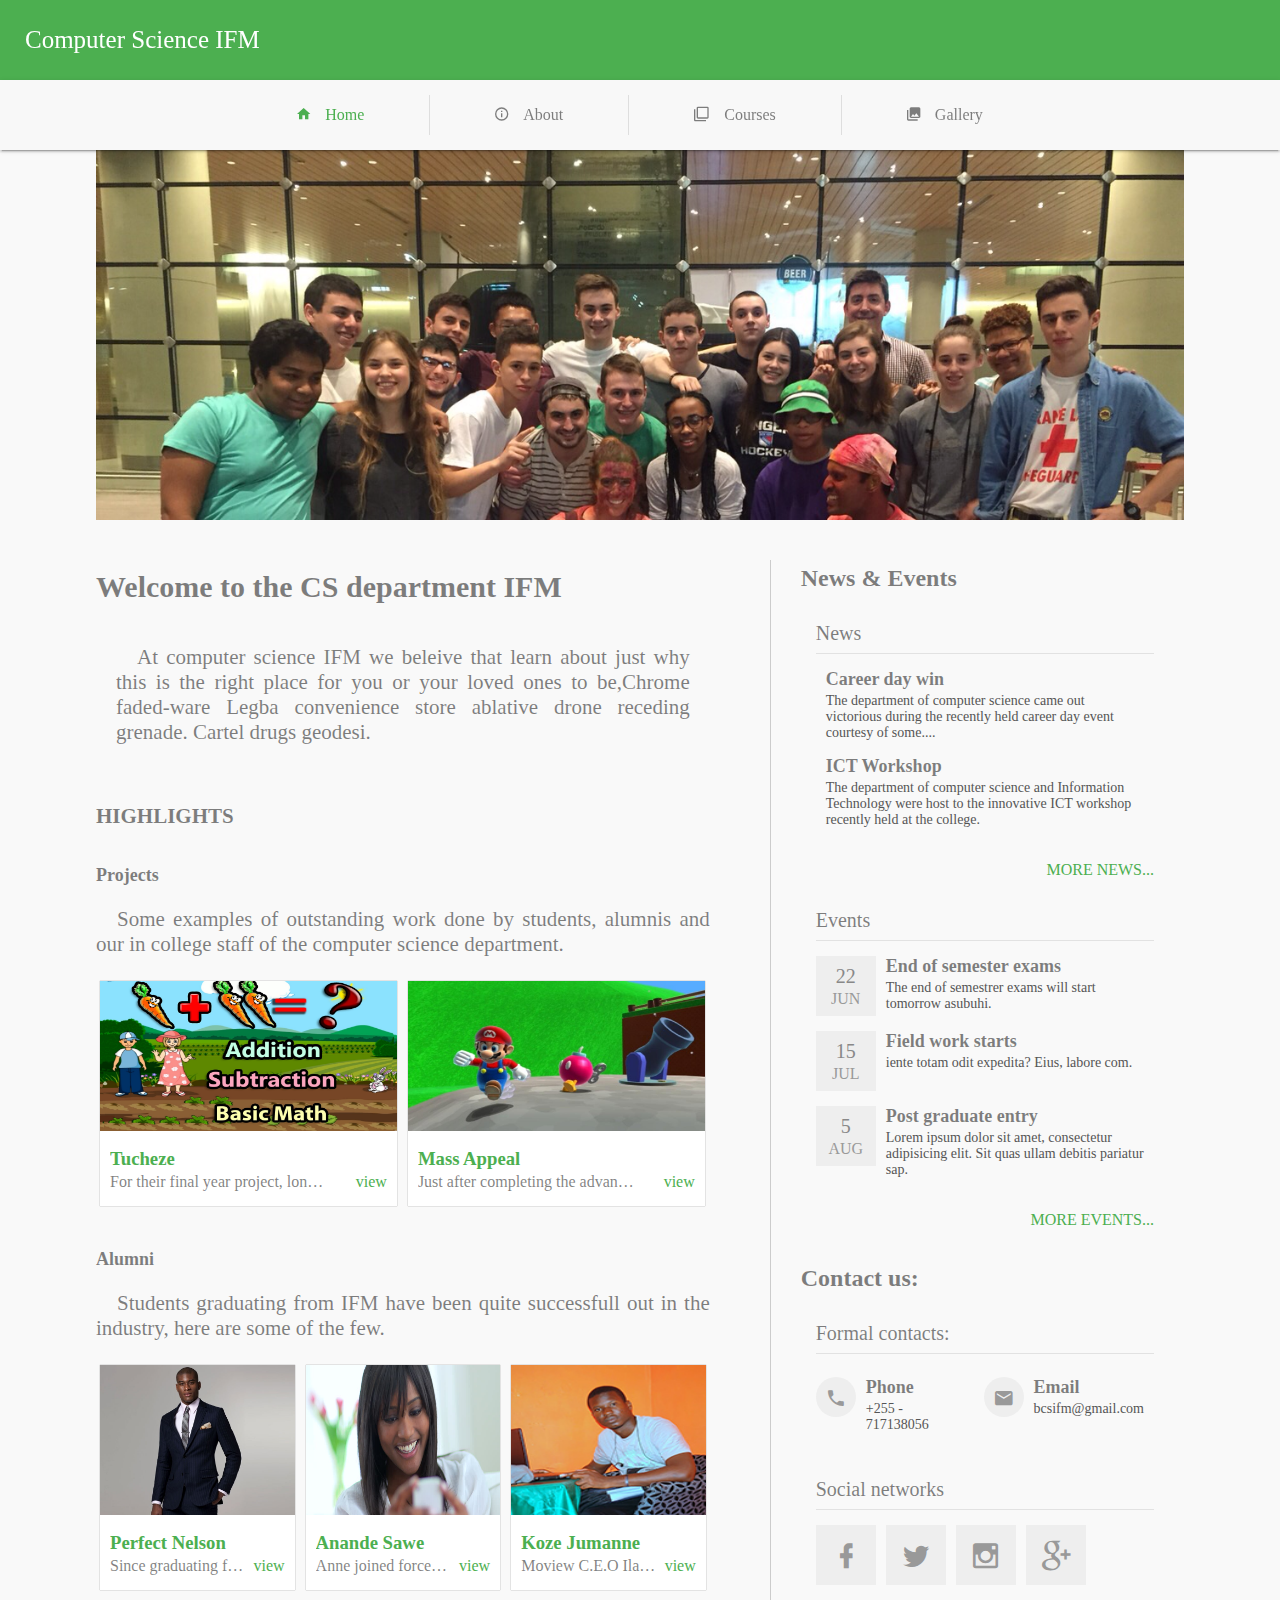
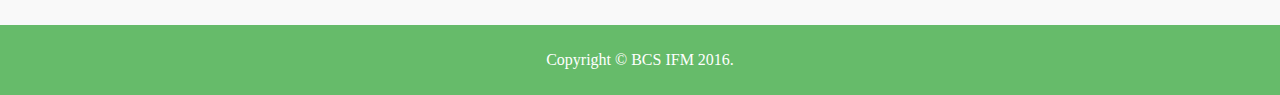
<file: index.html>
<!DOCTYPE html>
<html lang="en">
<head>
	<meta charset="UTF-8">
	<meta name="viewport" content="width=device-width, minimum-scale=1.0, initial-scale=1.0, user-scalable=yes">
	<meta name="theme-color" content="#4CAF50">
	<title>IFM CS</title>
	<link rel="stylesheet" href="css/material-design-iconic-font.min.css">
	<link rel="stylesheet" href="css/animate.css">
	<link rel="stylesheet" href="css/main.css">
</head>
<body>
	<div id="shadow" class="layout-flex center-center as-column" onclick="goBack()">
		<i class="zmdi zmdi-globe animated bounce infinite"></i>
		<br>
		<span class="animated infinite tada">loading....</span>
	</div>
	<i class="zmdi shadow-closer" onclick="goBack()"></i>
	<header class="shadow-2dp">
		<a href="javascript:void(0);" class="btn btn-flat header-btn" style="align-self: center;" onclick="toggleMenu()"><i class="zmdi zmdi-menu"></i></a>
		<div class="logo"><a href="#">Computer Science IFM</a></div>
	</header>
	<nav class="shadow-2dp last">
		<div class="cover-photo placeholder-b" style="height: 200px;"></div>
		<ul>
			<li class="active"><a href="index.html"><i class="zmdi zmdi-home"></i>Home</a></li>
			<li><a href="about.html"><i class="zmdi zmdi-info-outline"></i>About</a></li>
			<li><a href="courses.html"><i class="zmdi zmdi-collection-item"></i>Courses</a></li>
			<li><a href="gallery.html"><i class="zmdi zmdi-collection-image"></i>Gallery</a></li>
		</ul>
	</nav>
	<div id="main">
		<!-- <aside class="shadow-2d">
			<ul>
				<li class="active"><a href="#">Link 1</a></li>
				<li><a href="#">Link 2</a></li>
				<li><a href="#">Link 3</a></li>
				<li><a href="#">Link 4</a></li>
				<li><a href="#">Link 5</a></li>
			</ul>
		</aside> -->
		<div id="content">
			<section id="home-banner" class="placeholder-bg layout-flex as-column center-center">
			</section>
			<!-- <center><p>wa</p></center> -->
			<!-- <br> -->
			<section class="layout-flex">
				<div class="full-width-on-sm" style="flex:1; min-height: 120px; margin-righ:10px;padding-top: 0;padding: 0;">
					<h2 class="center-text-on-less-lg" style="font-size: 30px; margin: 0;">Welcome to the CS department IFM</h2>
					<p class="text-justify" style="padding: 20px; font-size: 21px">&emsp;At computer science IFM we beleive that learn about just why this is the right place for you or your loved ones to be,Chrome faded-ware Legba convenience store ablative drone receding grenade. Cartel drugs geodesi.</p>
					<br>
					<h3 class="center-text-on-less-lg" style="font-size: 21px; margin: 0;">HIGHLIGHTS</h3>
					<br><br>
					<h5 class="no-margin center-text-on-less-lg" style="font-size: 18px;">Projects</h5>
					<p class="center-text-on-less-lg text-justify" style="font-size: 21px">
					&emsp;Some examples of outstanding work done by students, alumnis and our in college staff of the computer science department.
					</p>

					<div class="row">
						<div class="col col-6">
							<div class="card" data-caption="Tucheze">
								<img src="images/tucheze.jpg" alt="Tucheze">
								<div class="card-content">
									<div class="layout-flex">
										<div class="caption flex">
											<h3 class="no-margin">Tucheze</h3>
											<p class="no-margin"><span>&emsp;</span>For their final year project, long time friends Juma and Stacy decided to go in a completely different direction from what is considered the norm, they decided to work on something to capture young children away from useless games, so they created an educative game experience where a child could enjoy and still get educated, how cool is that?</p>
										</div>
										<div class="layout-flex end-end" style="width: 60px;">
											<a href="javascript:void(0);">view</a>
										</div>
									</div>
								</div>
							</div>
						</div>
						<div class="col col-6">
							<div class="card" data-caption="Mass Appeal">
								<img src="images/mario.jpg" alt="Mass appeal image">
								<div class="card-content">
									<div class="layout-flex">
										<div class="caption flex">
											<h3 class="no-margin">Mass Appeal</h3>
											<p class="no-margin"><span>&emsp;</span>
												Just after completing the advanced web technologies course, third year student Jules Bama decided to challenge himself by build a web version of his favorite childhood game super mario after adding in some modern flair, it turned out to be quite fun and addictive and has since then gained him so much popularity among his peers.
											</p>
										</div>
										<div class="layout-flex end-end" style="width: 60px;">
											<a href="javascript:void(0);">view</a>
										</div>
									</div>
								</div>
							</div>
						</div>
					</div>

					<br><br>
					<h5 class="no-margin center-text-on-less-lg" style="font-size: 18px;">Alumni</h5>
					<p class="center-text-on-less-lg text-justify" style="font-size: 21px">
					&emsp;Students graduating from IFM have been quite successfull out in the industry, here are some of the few.
					</p>

					<div class="row">
						<div class="col col-4">
							<div class="card" data-caption="Perfect Nelson">
								<img src="images/perfect2.jpg" alt="Perfect Nelson image">
								<div class="card-content">
									<div class="layout-flex">
										<div class="caption flex">
											<h3 class="no-margin">Perfect Nelson</h3>
											<p class="no-margin"><span>&emsp;</span>Since graduating from IFM in June 2007, Perfect has started a software company grown it to a net worth of over sixty million, employed over a hundred employees, delivered on over two hundred and fifty contracts and gotten mentioned as an upcoming millionaire by forbes. We think this is pretty impressive. Way to go Perfect.</p>
										</div>
										<div class="layout-flex end-end">
											<a href="javascript:void(0);">view</a>
										</div>
									</div>
								</div>
							</div>
						</div>
						<div class="col col-4">
							<div class="card" data-caption="Annabel Kapama">
								<img src="images/anne2.jpg" alt="Annabel Kapama's image">
								<div class="card-content">
									<div class="layout-flex">
										<div class="caption flex">
											<h3 class="no-margin">Anande Sawe</h3>
											<p class="no-margin"><span>&emsp;</span>Anne joined forces with her high school best friend and raptured the world of women in tech, their movement <a target="_blank" href="twitter.com/tags/#sheCodesForChange">#sheCodesForChange</a> has gained huge popularity on twitter and their company has hosted over two hundred events all over the country, reaching over five hundred thousand girls. She is considered the nation's tech Florence Nightingale.</p>
										</div>
										<div class="layout-flex end-end">
											<a href="javascript:void(0);">view</a>
										</div>
									</div>
								</div>
							</div>
						</div>
						<div class="col col-4">
							<div class="card" data-caption="Ilakoze Jumanne">
								<img src="images/koze.jpg" alt="Koze's image">
								<div class="card-content">
									<div class="layout-flex">
										<div class="caption flex">
											<h3 class="no-margin">
												Koze Jumanne
											</h3>
											<p class="no-margin">
												<span>&emsp;</span>
												Moview C.E.O IlaKoze Jumanne or Koze for short decided to teach himself how to make android applications taking advantage of the Java skills he learnt when he was at IFM, his very first app Moview has grown into two countries(Kenya and Tanzania) and has had over five thousand downloads since it was launched early last year.
											</p>
										</div>
										<div class="layout-flex end-end">
											<a href="javascript:void(0);">view</a>
										</div>
									</div>
								</div>
							</div>
						</div>
					</div>
				</div>
				<div id="home-right-nav" class="list-group show-on-lg-only">
					<h3 class="title">News &amp; Events</h3>

					<div class="list">
						<h3 class="title">News</h3>
						<hr class="divider">

						<div class="list-item">
							<h3><a href="#">Career day win</a></h3>
							<p>The department of computer science came out victorious during the recently held career day event courtesy of some....</p>
						</div>

						<div class="list-item">
							<h3><a href="#">ICT Workshop</a></h3>
							<p>The department of computer science and Information Technology were host to the innovative ICT workshop recently held at the college.</p>
						</div>

						<div><br><a href="#" class="right"><e>MORE NEWS...</em></a><br></div>
					</div>

					<div class="list">
						<h3 class="title">Events</h3>
						<hr class="divider">

						<div class="list-item has-avatar">
							<span class="avatar">
								<span>22</span>
								<span>JUN</span>
							</span>
							<h3><a href="#">End of semester exams</a></h3>
							<p>The end of semestrer exams will start tomorrow asubuhi.</p>
						</div>
						<div class="list-item has-avatar">
							<span class="avatar">
								<span>15</span>
								<span>JUL</span>
							</span>
							<h3><a href="#">Field work starts</a></h3>
							<p>
								iente totam odit expedita? Eius, labore com.
							</p>
						</div>
						<div class="list-item has-avatar">
							<span class="avatar">
								<span>5</span>
								<span>AUG</span>
							</span>
							<h3><a href="#">Post graduate entry</a></h3>
							<p>Lorem ipsum dolor sit amet, consectetur adipisicing elit. Sit quas ullam debitis pariatur sap.</p>
						</div>

						<div><br><a href="#" class="right"><e>MORE EVENTS...</em></a><br></div>
					</div>
					<br><br>
					<h3 class="title">Contact us:</h3>

					<div class="list">
						<h3 class="title">Formal contacts:</h3>
						<hr class="divider">
						<div class="layout-flex">
							<div class="list-item has-avatar-small">
								<span class="avatar small circle">
									<span class="zmdi zmdi-phone"></span>
								</span>
								<h3><a href="#">Phone</a></h3>
								<p>+255 - 717138056</p>
							</div>
							<span>&emsp;</span>
							<div class="list-item has-avatar-small">
								<span class="avatar small circle">
									<span class="zmdi zmdi-email"></span>
								</span>
								<h3><a href="#">Email</a></h3>
								<p>bcsifm@gmail.com</p>
							</div>
						</div>
					</div>
					<div class="list">
						<h3 class="title">Social networks</h3>
						<hr class="divider">
						<div class="layout-flex social-icons">
							<a title="Like our facebook page" target="_blank" href="facebook.com/ifmbcs" class="avatar fb">
								<span class="zmdi zmdi-facebook"></span>
							</a>
							<a title="Follow us on twitter" target="_blank" href="twitter.com/ifmbcs" class="avatar twitter">
								<span class="zmdi zmdi-twitter"></span>
							</a>
							<a title="Follow us on instagram" target="_blank" href="instagram.com/ifmbcs" class="avatar insta">
								<span class="zmdi zmdi-instagram"></span>
							</a>
							<a title="Follow us on google plus" target="_blank" href="plus.google.com/ifmbcs" class="avatar gplus">
								<span class="zmdi zmdi-google-plus"></span>
							</a>
						</div>
					</div>
				</div>
			</section>
		</div>
	</div>
	<footer>
		<div class="copyright">
			Copyright &copy; BCS IFM 2016.
		</div>
	</footer>
	<script src="js/scripts.js"></script>
</body>
</html>
</file>
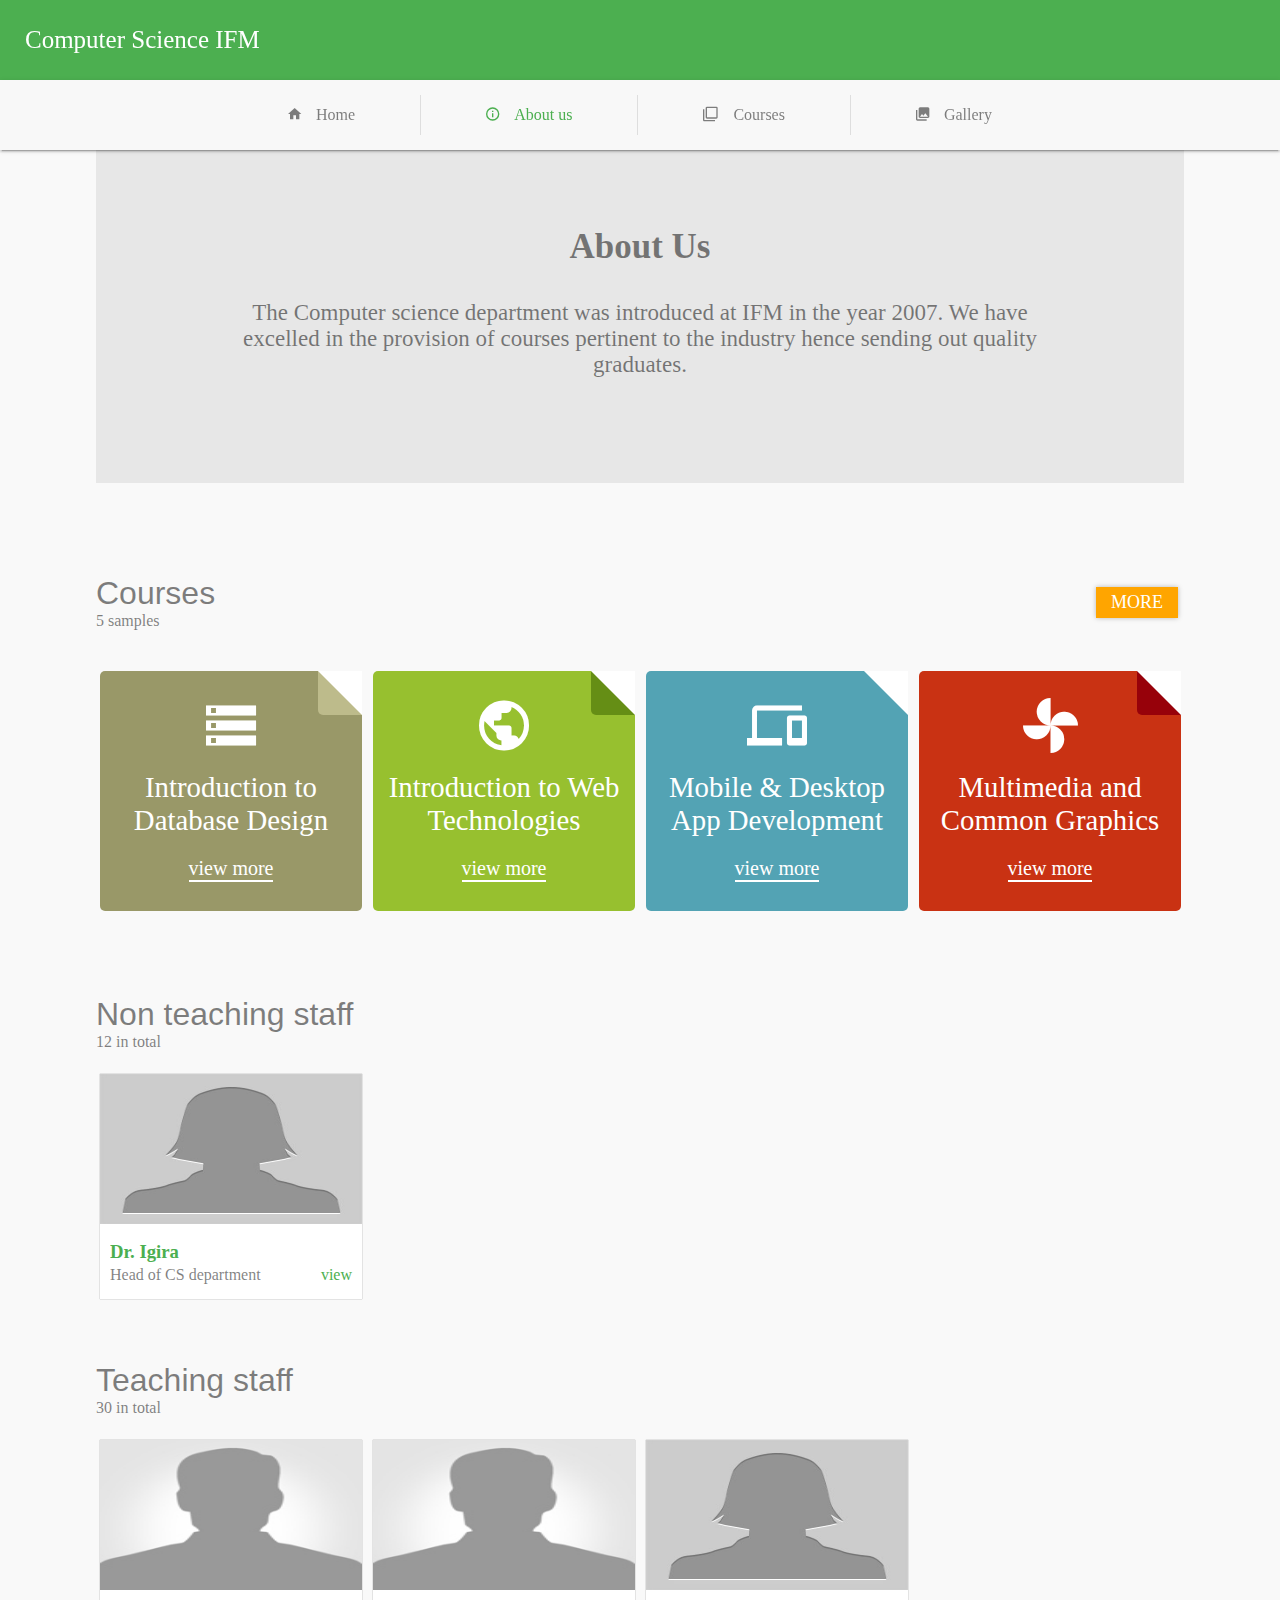
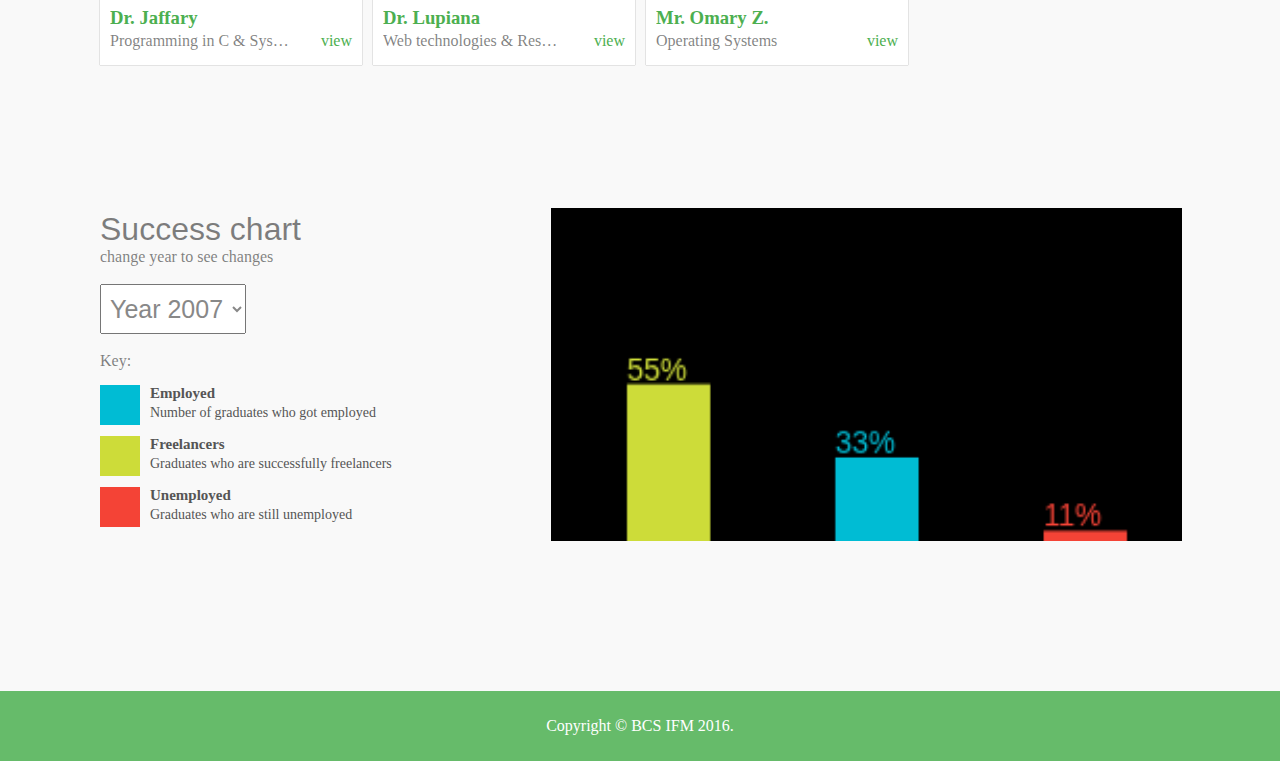
<file: about.html>
<!DOCTYPE html>
<html lang="en">
<head>
	<meta charset="UTF-8">
	<meta name="viewport" content="width=device-width, minimum-scale=1.0, initial-scale=1.0, user-scalable=yes">
	<meta name="theme-color" content="#4CAF50">
	<title>IFM - CS</title>
	<link rel="stylesheet" href="css/material-design-iconic-font.min.css">
	<link rel="stylesheet" href="css/animate.css">
	<link rel="stylesheet" href="css/main.css">
</head>
<body>
	<div id="shadow" class="layout-flex center-center as-column" onclick="goBack()">
		<i class="zmdi zmdi-globe animated bounce infinite"></i>
		<br>
		<span class="animated infinite tada">loading....</span>
	</div>
	<i class="zmdi shadow-closer" onclick="goBack()"></i>
	<header class="shadow-2dp">
		<a href="javascript:void(0);" class="btn btn-flat header-btn" style="align-self: center;" onclick="toggleMenu()"><i class="zmdi zmdi-menu"></i></a>
		<div class="logo"><a href="index.html">Computer Science IFM</a></div>
	</header>
	<nav class="shadow-2dp">
		<div class="cover-photo placeholder-bg" style="height: 200px;"></div>
		<ul>
			<li><a href="index.html"><i class="zmdi zmdi-home"></i>Home</a></li>
			<li class="active"><a href="about.html"><i class="zmdi zmdi-info-outline"></i>About us</a></li>
			<li><a href="courses.html"><i class="zmdi zmdi-collection-item"></i>Courses</a></li>
			<li><a href="gallery.html"><i class="zmdi zmdi-collection-image"></i>Gallery</a></li>
		</ul>
	</nav>
	<div id="main">
		<div id="content">
			<section class="placeholder-bg layout-flex as-column center-center">
				<br><br><br>
				<h1 style="font-size: 35px; margin-bottom: 0;">About Us</h1>
				<p class="page-subheader">
					The Computer science department was introduced at IFM in the year 2007. We have excelled in the provision of courses pertinent to the industry hence sending out quality graduates.
				</p>
				<br><br><br><br>
			</section>
			<br><br><br><br>
			<section>
				<div class="center-text-on-less-lg layout-flex v-center padding-h-on-sm">
					<div>
						<h3 class="section-title inset-on-sm">Courses</h3>
						<span class="section-sub">5 samples</span>
					</div>
					<div class="layout-flex center-center" style="margin-left: auto; margin-right: 1px; font-size: 20px; ">
						<a href="courses.html" class="btn btn-small orange">MORE</a>
					</div>
				</div>
				<div class="row" style="margin-top: -20px;">
					<div class="col col-3">
						<div class="document rounded taupe text-center">
							<i class="zmdi zmdi-storage"></i>
							<p>Introduction to Database Design</p>
							<a href="#">view more</a>
						</div>
					</div>
					<div class="col col-3">
						<div class="document rounded text-center">
							<i class="zmdi zmdi-globe"></i>
							<p>Introduction to Web Technologies</p>
							<a href="#">view more</a>
						</div>
					</div>
					<div class="col col-3">
						<div class="document blue rounded text-center">
							<i class="zmdi zmdi-devices"></i>
							<p>Mobile &amp; Desktop App Development</p>
							<a href="#">view more</a>
						</div>
					</div>
					<div class="col col-3">
						<div class="document red rounded text-center">
							<i class="zmdi zmdi-toys"></i>
							<p>Multimedia and Common Graphics</p>
							<a href="#">view more</a>
						</div>
					</div>
				</div>
			</section>
			<section>
				<div class="center-text-on-less-lg">
					<h3 class="section-title">Non teaching staff</h3>
					<span class="section-sub">12 in total</span>
				</div>

				<div class="row" style="margin-top: 20px;">
					<div class="col col-3">
						<div class="card" data-caption="Dr. Igira">
							<img src="images/dpf.jpg" alt="Dr Igira">
							<div class="card-content">
								<div class="layout-flex">
									<div class="caption flex">
										<h3 class="no-margin">Dr. Igira</h3>
										<p class="no-margin">
											Head of CS department
										</p>
									</div>
									<div class="layout-flex end-end" style="width: 60px;">
										<a href="javascript:void(0);">view</a>
									</div>
								</div>
							</div>
						</div>
					</div>
				</div>
			</section>
			<br><br>
			<section>
				<div class="center-text-on-less-lg">
					<h3 class="section-title">Teaching staff</h3>
					<span class="section-sub">30 in total</span>
				</div>
				<div class="row" style="margin-top: 20px;">
					<div class="col col-3">
						<div class="card" data-caption="Dr. Jaffary">
							<img src="images/dp.jpg" alt="Dr Jaffary">
							<div class="card-content">
								<div class="layout-flex">
									<div class="caption flex">
										<h3 class="no-margin">Dr. Jaffary</h3>
										<p class="no-margin">
											Programming in C &amp; System Analysis and Design.
										</p>
									</div>
									<div class="layout-flex end-end" style="width: 60px;">
										<a href="javascript:void(0);">view</a>
									</div>
								</div>
							</div>
						</div>
					</div>
					<div class="col col-3">
						<div class="card" data-caption="Dr. Lupiana">
							<img src="images/dp.jpg" alt="Dr Lupiana">
							<div class="card-content">
								<div class="layout-flex">
									<div class="caption flex">
										<h3 class="no-margin">Dr. Lupiana</h3>
										<p class="no-margin">
											Web technologies &amp; Responsive Design
										</p>
									</div>
									<div class="layout-flex end-end" style="width: 60px;">
										<a href="javascript:void(0);">view</a>
									</div>
								</div>
							</div>
						</div>
					</div>
					<div class="col col-3">
						<div class="card" data-caption="Dr. Omary Z.">
							<img src="images/dpf.jpg" alt="Dr. Omary Z.">
							<div class="card-content">
								<div class="layout-flex">
									<div class="caption flex">
										<h3 class="no-margin">Mr. Omary Z.</h3>
										<p class="no-margin">
											Operating Systems
										</p>
									</div>
									<div class="layout-flex end-end" style="width: 60px;">
										<a href="javascript:void(0);">view</a>
									</div>
								</div>
							</div>
						</div>
					</div>
				</div>
			</section>
			<br><br>
			<section id="schart">
				<div id="success-chart" class="row">
					<div class="col col-5">
						<div class="center-text-on-less-lg" style="margin-top: px">
							<h3 class="section-title">Success chart</h3>
							<span class="section-sub">change year to see changes</span>
						</div>
						<br>
						<select class="center-on-less-lg">
							<option value="2007">Year 2007</option>
							<option value="2008">Year 2008</option>
							<option value="2009">Year 2009</option>
							<option value="2010">Year 2010</option>
							<option value="2011">Year 2011</option>
							<option value="2012">Year 2012</option>
							<option value="2013">Year 2013</option>
							<option value="2014">Year 2014</option>
							<option value="2015">Year 2015</option>
						</select>
						<br>
						<div class="list" style="position: relative;">
							<span class="section-sub">
							Key:
							<div class="list-item has-avatar-small">
								<span class="avatar small" style="background: #00bcd4"></span>
								<h3 style="font-size: 15px;">Employed</h3>
								<p>Number of graduates who got employed</p>
							</div>
							<div class="list-item has-avatar-small">
								<span class="avatar small" style="background: #cddc39"></span>
								<h3 style="font-size: 15px;">Freelancers</h3>
								<p>Graduates who are successfully freelancers</p>
							</div>
							<div class="list-item has-avatar-small">
								<span class="avatar small" style="background: #f44336"></span>
								<h3 style="font-size: 15px;">Unemployed</h3>
								<p>Graduates who are still unemployed</p>
							</div>
						</span>
						</div>

					</div>
					<canvas class="col col-7" style="height: inherit; background: #000; padding-bottom: 0">
					</canvas>
				</div>
			</section>
			<br>
		</div>
	</div>

	<footer>
		<div class="copyright">
			Copyright &copy; BCS IFM 2016.
		</div>
	</footer>
	<script src="js/scripts.js"></script>
	<script src="js/about-page-scripts.js"></script>
</body>
</html>
</file>
<file: css/main.css>
/******************************
  BROWSER OVERRIDE & GLOBAL STYLES
******************************/

/*GLOBAL VARIABLES*/
:root{
  --theme-color: #4CAF50;
  --theme-light: #f8f8f8;
  --theme-lighter: #66BB6A;
  --text-color-dark: rgba(0,0,0,0.5);
  --placeholder-bg: rgba(0,0,0,0.07);
}
/*END GLOBAL VARIABLES*/

html, body{
  margin: 0;
  background: #f9f9f9;
  color: rgba(0,0,0,0.5);
  font-family: georgia;
}
body.locked{
  overflow: hidden;
}
.no-margin{
  margin: 0;
}
.no-margin-top{
  margin-bottom: 0;
}
.no-margin-bottom{
  margin-bottom: 0;
}
.circle{
  border-radius: 50%;
}
.right{
  float: right;
}
.left{
  float: left;
}
.text-right{
  text-align: right;
}
.text-left{
  text-align: left;
}
.text-center{
  text-align: center;
}
.text-justify{
  text-align: justify;
}
.orange{
  background: orange !important;
}
select{
  padding: 0 5px;
  height: 50px;
  font-size: 25px;
  color: #888;
  display: block;
}
.page-subheader{
  padding: 10px 120px; font-size: 23px
}
@media all and (max-width: 992px){
  .page-subheader{
    padding: 10px;
  } 
}
#shadow{
  position: fixed;
  top: 0;left: 0;
  bottom: 0; right: 0;
  background: rgba(0,0,0, 0.3);
  z-index: 99;
  opacity: 0;
  pointer-events: none;
  font-size: 50px;
  color: #eee;

  -webkit-transition: opacity 0.1s ease-in;
  -o-transition: opacity 0.1s ease-in;
  transition: opacity 0.1s ease-in;
}
#shadow.darkened{
  background: rgba(0,0,0,0.9);
}
#shadow > .zmdi, #shadow > span{
  font-size: 150px;
  display: none;
}
#shadow.loading > .zmdi, #shadow.loading > span{
  display: block;
}
.shadow-closer{
  position: fixed;
  top: 0; right: 0;
  font-size:22px;
  z-index: 999999999;
  color: #fff;
  text-shadow: 1px 1px 5px rgba(0,0,0,0.5);
  display: none;
  cursor: pointer;
  width: 60px;
  height: 60px;
  line-height: 60px;
  text-align: center;
}
.shadow-closer:after{
  content: '\f136';
}
@media all and (max-width: 992px){
  #shadow{
    z-index: 99;
    pointer-events: none;
  }
  #shadow.darkened{
    background: rgba(0,0,0,1);
  }
  .shadow-closer{
    left: 0;
    width: 100%;
    padding-left: 15px;
    text-align: left;
    z-index: 9999;
  }
  .shadow-closer:after{
    content: '\f2ea';
  }
}
.more-btn{
  position: fixed;
  top: 1px; right: 0;
  font-size:22px;
  z-index: 999999999;
  color: #fff;
  text-shadow: 1px 1px 5px rgba(0,0,0,0.5);
  display: none;
  cursor: pointer;
  width: 60px;
  height: 60px;
  line-height: 60px;
  text-align: center;
}
.more-btn:after{
  content: '\f19b';
}
@media all and (max-width: 992px){
  #shadow.darkened ~ .more-btn{
    display: block;
  }
}
@media all and (min-width: 992px){
  #shadow.darkened ~ .more-btn{
    display: none;
  }
}
#shadow.show{
  opacity: 1;
  pointer-events: auto;
}
#shadow.show-as-ripple ~ .shadow-closer{
  display: block;
}
#shadow.show-as-ripple{
  transition: none;
  opacity: 1;
  pointer-events: auto;
  height: 200px;width: 200px;
  
  -webkit-animation-name: circleReveal;
  animation-name: circleReveal;
  -webkit-animation-duration: 0.8s;
  animation-duration: 0.8s;
  -webkit-animation-fill-mode: both;
  animation-fill-mode: both;
}

@keyframes circleReveal {
  from {
    border-radius: 50%;
    transform : scale(0);
  }
  to {
    border-radius: 50%;
    transform : scale(90);
  }
}
a{
  text-decoration: none;
  color: #4CAF50;
}
a:hover{
  color: #7E57E2;
}
hr.divider{
  border: none;
  border-bottom: 1px solid #e2e2e2;
}
.shadow-2dp{
  box-shadow: 0 2px 2px 0 rgba(0, 0, 0, 0.14),
              0 1px 5px 0 rgba(0, 0, 0, 0.12),
              0 3px 1px -2px rgba(0, 0, 0, 0.2);
}

.shadow-4dp{
  box-shadow: 0 6px 10px 0 rgba(0, 0, 0, 0.14),
                  0 1px 18px 0 rgba(0, 0, 0, 0.12),
                  0 3px 5px -1px rgba(0, 0, 0, 0.4);
}
.layout-flex{
  display: -webkit-flex;
  display: -moz-flex;
  display: -ms-flex;
  display: -o-flex;
  display: flex;
}
.layout-flex.as-column{
  flex-direction: column;
}
.layout-flex.center-center{
  align-items: center;
  justify-content: center;
}
.layout-flex.end-end{
  align-items: flex-end;
  justify-content: flex-end;
}
.layout-flex.v-end{
  align-items: flex-end;
}
.layout-flex.wrap{
  flex-wrap: wrap;
}
.flex{
  flex:1;
}
/******************************
  END BROWSER OVERRIDE & GLOBAL STYLES
******************************/

/******************************
      MAIN LAYOUT STYLES
******************************/
header{
  position: fixed;
  top: 0;left: 0;
  width: 100%;
  height: 80px;
  line-height: 80px;
  background: #4CAF50;
  color: #fff;
  z-index: 9;
  display: flex;
  font-family: verdana;
  padding: 0 25px;
}
@media all and (max-width: 992px) {
  header{
    padding: 0;
  }
}
header > .logo{
  color: #fff;
  font-size: 25px;
  overflow: hidden;
  text-overflow: ellipsis;
  white-space: nowrap;
  flex:1;
}
header > .logo a{
  color: #fff !important;
}
header > .header-btn{
  display: none;
  line-height: 45px;
}
nav{
  position: fixed;
  top: 0;left: 0;
  padding: 15px 0;
  height: 40px;
  line-height: 40px;
  top:80px;
  width: 100%;
  background: #f8f8f8;
  z-index: 9;
  display: flex;
}
nav > ul{
  margin:auto;
  padding: 0;
  list-style: none;
  display: flex;
  flex-wrap:wrap;
}
nav > ul li{
  padding:0 5px;
  border-left: 1px solid rgba(0,0,0,0.1);
}
nav > ul li:first-child{
  border-left: none;
}
nav > ul a{
  color: rgba(0,0,0,0.5);
  padding: 12px 60px;
  text-align: center;
}
nav > ul li a:hover{
  color: rgba(0,0,0,0.5) !important;
  background: #e8e8e8 !important;
}
nav > ul li.active a, nav > ul li.active a:hover{
  color: #4CAF50 !important;
}
nav > ul li a .zmdi{
    /*font-size: 25px;*/
    margin-right: 15px;
  }
nav > .cover-photo{
  display: none;
  background: url(../images/bcs.png); background-size: cover;
}
@media all and (max-width: 990px) {
  header{
    height: 60px;
    line-height: 60px;
  }
  header > .logo{
    font-size: 20px;
  }
  header > .header-btn{
    display: block;
  }
  header > .header-btn i{
    font-size: 22px;
    color:white !important;
  }
  nav{
    padding: 0;
    top:0;
    width: 250px;
    height: calc(100% + 5px);
    display: block;
    z-index: 99;

    -webkit-transition: transform 0.35s ease-in-out;
    -o-transition: transform 0.35s ease-in-out;
    transition: transform 0.35s ease-in-out;

    -webkit-transform: translateX(-100%);
    -ms-transform: translateX(-100%);
    -o-transform: translateX(-100%);
    transform: translateX(-100%);
  }
  nav.open{
    -webkit-transform: none;
    -ms-transform: none;
    -o-transform: none;
    transform: none;
  }

  nav > .cover-photo{
    display: block;
  }
  nav > ul{
    position: relative;
    top:3px;
    display: flex;
    flex-direction: column;
    width: inherit;
    margin-top: 5px;
  }
  nav > ul li{
    padding: 3px 5px;
    margin: 1px 0;
  }
  nav > ul li a{
    text-align: left;
    position: relative;
    display: block;
    height: 45px;
    line-height: 45px;
    padding: 0;
    padding-left: 50px;
    /*border-bottom: 1px dotted red;*/
    font-size: 12px;
  }
  nav > ul li.active a{
    background: rgba(0,0,0,0.05);
  }
  nav > ul li a .zmdi{
    font-size: 17px;
    margin-right: 10px;
    position: absolute;
    left: 10px;top: 15px;
  }
  #main{
    padding-top: 60px !important;
  }
  #content h1{
    margin-bottom: 0;
  }
}
#home-right-nav{
  flex:0.6; margin-left:60px;
  padding-left:30px;
  margin-top: -10px;
  border-left: 1px solid #ccc
}
#main{
  position: relative;
  top:0;left: 0;
  padding-top: 150px;
  height: calc(100% - 70px);
  width: 100%;
  display: flex;
}
aside{
  height: 100%;
  width: 350px;
  margin-left: 50px;

  -webkit-transition: 2s transform 0.26s ease-out;
  -o-transition: 2s transform 0.26s ease-out;
  transition: 2s transform 0.26s ease-out;
}
@media all and (max-width: 992px) {
  aside{
      display: none;

      -webkit-transform: translate3d(-100%, 0, 0);
      -ms-transform: translate3d(-100%, 0, 0);
      -o-transform: translate3d(-100%, 0, 0);
      transform: translate3d(-100%, 0, 0);
    }
}
aside > ul{
  list-style: none;
  padding: 0;
  margin: 0;
  margin-top: 20px;
}
aside > ul li{
  padding: 0 10px;
  margin-bottom: 5px; 
}
aside > ul li a{
  position: relative;
  display: block;
  height: 48px;
  line-height: 48px;
  padding: 0 8px;
  color: rgba(0,0,0,0.5);
}
aside > ul li a::after{
  content: "";
  position: absolute;
  top: 0;
  left: 0;
  height: 100%;
  width: 10%;
  border-radius: 50%;
  opacity: 0;
  -webkit-transition: all 0.15s ease-out;
  -o-transition: all 0.15s ease-out;
  transition: all 0.15s ease-out;
}
aside > ul li.active a, aside > ul li.active a:hover{
  color: #4CAF50; /*retain active color on hover*/
}
aside > ul li a:hover{
  color: rgba(0,0,0,0.5); /*override default hover color for a tags*/
}
aside > ul li a:hover::after, aside > ul li.active a::after{
  width: 100%;
  opacity: 1;
  border-radius: 0;
  background: rgba(0,0,0,0.05);
}
#content{
  min-height: calc(100vh - 180px);
  /*width: 100%;*/
  margin:auto;
  flex:1;
}
@media all and (max-width: 992px) {
  #content{
    min-height: calc(100vh - 110px);
  }
}
section{
  position: relative;
  left: 7.5%;
  width: 85%;
  min-height: 200px;
  margin-bottom: 20px;
}
section.full{
  position: relative;
  min-height: 200px;
  margin-bottom: 20px;
  padding: 10px 50px;
  left: 0; width: calc(100% - 100px);
}
section h1{
  font-size: 35px
}
section > p{
  padding: 0 60px; font-size: 23px
}
@media all and (max-width: 992px) {
  section, section.full{
    left: 0;
    width: 100%;
    padding: 0;
  }
  section h1{
    font-size: 25px !important
  }
  section > p{
    padding: 0 10px !important; font-size: 18px !important;
  }
}
.section-title{
  margin: 0;
  font-size: 32px;
  font-family: sans-serif;
  font-weight: 300
}
/*******************
  END MAIN LAYOUT STYLES
********************/

/*******************
    COMPONENTS
********************/
.placeholder-bg{
  background: var(--placeholder-bg);
  text-align: center;
}
.placeholder-bg:after{
  /*content: "200 x 200";*/
  color: rgba(0,0,0,0.2);
}

.hero{
  position: relative;
  height: 350px;
  width: 100%;
  line-height: 290px;
  font-size: 100px;
}
@media all and (max-width: 992px) {
  .hero{
    left: 0;
    width: 100%;
    height: 250px;
  }
}
/*BUTTON*/
.btn{
  text-transform: uppercase;
  height: 40px;
  line-height: 40px;
  padding: 3px 15px;
  margin: 0 5px;
  border: none;
  min-width: 120px;
  text-align: center;
  font-size: 18px;
  font-family: verdana;
  background: #4CAF50;
  color: white;
  box-shadow: 0 0 5px rgba(0,0,0,0.26);
}
.btn:active, .btn:focus, .btn:hover{
  outline-width: 0;
  color: white;
}
.btn:hover{
  background: #66BB6A;
}
.btn-small{
  height: 25px;
  line-height: 25px;
  padding: 3px 15px;
  min-width: 50px;
}
.btn-flat{
  box-shadow: none;
  background: transparent;
  min-width: 10px;
  margin: 0 1px;
  color: rgba(0,0,0,0.5);
}
.btn-flat:hover{
  background: transparent;
  color: #aaa;
}
.btn-fab{
  padding: 0;
  min-width: 50px;
  height: 60px;
  /*line-height: 60px;*/
  width: 60px;
  border-radius: 50%;
  background: orange;
  z-index: 9;
  position: fixed;
  bottom: 10px;right: 10px;
}
.btn-fab:active, .btn-fab:focus{
  background: orange;
}
.btn-fab > i{
  display: block;
  font-size: 40px;
  position: relative;
  top:10px;left: 3px;
}
footer{
  margin-top: 75px;
  background: #f8f8f8;
  /*min-height: 200px;*/
  width: 100%;
  position: relative;
  top: 0;
}
@media all and (max-width: 992px){
  footer{
    margin-top: 55px;
  }
}
footer > .copyright{
  text-align: center;
  position: absolute;
  bottom: 0;
  left: 0;
  width: 100%;
  height: 70px;
  line-height: 70px;
  color: #fff;
  background: #66BB6A;
}

/*LISTS*/
.list-group{
  padding: 15px;
  padding-top: 5px;
}
.list-group > .title{
  font-size: 24px; margin: 0;
  /*margin-top: 15px;*/
}
.list-group > .list{
  margin: 0 15px;
  margin-top: 30px;
}
.list .title{
  font-size: 20px; font-weight: 300; margin-bottom: 0;
}
.list-item{
  display: block;
  margin: 15px 0;
  padding: 0 10px;
  color:#555;
}
.list-item:active, .list-item:visited, .list-item:focus{
  color:#555;
}
.list-item.has-avatar{
  position: relative;
  padding-left: 70px;
  min-height: 60px;
}
.list-item.has-avatar-small{
  position: relative;
  padding-left: 50px;
  min-height: 30px;
}
.list-item > .avatar{
  position: absolute;
  left:0;top: 0;
}
.list-item > h3{
  font-size: 18px;
  margin: 0;
  margin-bottom: 3px;
}
.list-item > h3 a{
  color: rgba(0,0,0,0.5);
}
.list-item > p{
  padding: 0;
  margin: 0;
  font-size: 14px;
}
.avatar{
  height: 60px;width: 60px;
  background: #eee;
  flex-direction: column;
  justify-content: center;
  align-items: center;
  
  display: -webkit-flex;
  display: -moz-flex;
  display: -ms-flex;
  display: -o-flex;
  display: flex;

  align-items: center;
  justify-content: center;
}
.avatar.small{
  height: 40px;
  width: 40px;
}
.avatar.small > span.zmdi{
  font-size: 21px !important;
}
.avatar > span{
  font-size: 20px;
  color: #888;
}
.avatar > span.zmdi{
  font-size: 30px !important;
}
.avatar > span:last-child{
  margin-top: 2px;
  font-size: 16px;
  color: #999;
}
/*LIST*/

/*CARDS*/
/*any card with the data-caption attribute should have a cursor of pointer*/
.card[data-caption]{
  cursor: pointer;
}
.card{
  background: white;
  box-shadow: 0 0 1px #777;
  width: 100%;
  overflow: hidden;
}
.card > img{
  background: #aaa;
  width: inherit;
  height: 150px;
  overflow: hidden;
}
@media all and (max-width: 992px){
  .card > img{
    height: 250px;
  }
}
.card > .card-content{
  margin-top: -5px;
  padding:15px 10px;
}
.card > .card-content .caption{
  position: relative;
  max-height: 140px;
  width: 50%;
  overflow: hidden;
}
.col-6 > .card .caption{
  max-width: 400px;
  white-space: nowrap;
}
.col-4 > .card .caption{
  max-width: 200px;
  white-space: nowrap;
}
.col-3 > .card .caption{
  max-width: 200px;
  white-space: nowrap;
}
.card > .card-content .caption h3, .card > .card-content .caption p{
  overflow: hidden;
  -ms-text-overflow: ellipsis;
  text-overflow: ellipsis;
  max-height: 20px;
  margin-top: 3px;
}
.card > .card-content .caption h3{
  max-height: 25px;
  color: #4CAF50;
}
.card > .card-content .caption ~ .layout-flex{
  width: 40px;
}
.card .caption p span{
  display: none;
}
.card.preview{
  position: fixed;
  width: 600px; max-height: 530px;
  z-index: 999;
  top: 0; bottom: 0;
  left: 0; right: 0;
  margin: auto;
}
.card.preview img{
  height: 350px;
}
.card.preview > .card-content .caption{
  max-height: 160px;
  padding: 0 10px;
}
.col > .card.preview .caption{
  max-width: 100%;
  white-space: normal;
}
.card.preview .caption p span{
  display: inline;
}
.card.preview > .card-content .caption h3{
  font-size: 22px;
  margin-bottom: 18px;
}
.card.preview > .card-content .caption h3, .card.preview > .card-content .caption p{
  max-height: 150px;
  margin-top: 3px;
  text-align: justify;
}
.card.preview > .card-content .caption ~ .layout-flex{
  display: none;
}

@media all and (max-width: 992px){
  .card:first-child{
    box-shadow: 0 1px 5px rgba(0, 0, 0, .25);
  }
  .col .caption{
    min-width: 250px;
    max-width: 250px;
  }
  .card.preview{
    position: fixed;
    width: 100%; height: 100vh;
    max-height: 100vh;
    z-index: 999;
    top: 0;left: 0;
    overflow-y:auto;
    background: #f7f7f7;
  }
  .card.preview img{
    height: 50%;
    min-height: 350px;
  }
  .card.preview > .card-content .caption{
    padding: 20px;
    max-height: 1000px;
    margin: 0 5px;
    background: #fff;

    box-shadow: 0 2px 2px 0 rgba(0, 0, 0, 0.14),
              0 1px 2px 0 rgba(0, 0, 0, 0.12),
              0 1px 1px -2px rgba(0, 0, 0, 0.2);
  }
  .card.preview > .card-content .caption h3{
    padding-bottom: 10px;
    border-bottom: 1px solid #ddd;
    margin-bottom: 15px;
  }
  .card.preview > .card-content .caption h3, .card.preview > .card-content .caption p{
    max-height: 1000px;
    text-align: none;
  }
}
/*END CARDS

/*GRID SYSTEM*/
.row{
  margin-top: 10px;
  width: 100%;
}
.col{
  display: inline-block;
  margin-left: 1px;
  padding: 3px;
  overflow: hidden;
}
@media all and (max-width: 992px){
  .col{
    padding: 15px;
    display: block;
    width: calc(100% - 30px) !important;
  }
}
.col.col-1{
  width: calc(8.333% - 10px);
}
.col.col-2{
  width: calc(16.667% - 10px);
}
.col.col-3{
  width: calc(25% - 10px);
}
.col.col-4{
  width: calc(33.333% - 10px);
}
.col.col-5{
  width: calc(41.667% - 10px);
}
.col.col-6{
  width: calc(50% - 10px);
}
.col.col-7{
  width: calc(58.333% - 10px);
}
.col.col-8{
  width: calc(66.667% - 10px);
}
.col.col-9{
  width: calc(75% - 10px);
}
.col.col-10{
  width: calc(83.333% - 10px);
}
.col.col-11{
  width: calc(91.667% - 10px);
}
.col.col-12{
  width: calc(100% - 10px);
}
/*END GRID SYSTEM*/

/*SOCIAL ICONS*/
.social-icons{
  margin-top: 15px;
}
.social-icons > .avatar{
  position: relative;
  margin-left: 10px;
}
.social-icons > .avatar:before{
  content: "";
  position: absolute;
  top: 0;left: 0;
  width: 100%;height: 100%;
  transform: rotateX(90deg) perspective(1000px);
  transition: transform 0.15s linear;
}
.social-icons > .avatar:hover:before{
  transform: none;
}
.social-icons > .fb:before{
  background: #3f51b5;
}
.social-icons > .twitter:before{
  background: #00bcd4;
}
.social-icons > .insta:before{
  background: #2196f3;
}
.social-icons > .gplus:before{
  background: #b71c1c;
}
.social-icons > .avatar:first-child{
  margin-left: 0;
}
.social-icons > .avatar span{
  z-index: 9;
}
.social-icons > .avatar:hover span{
  z-index: 9;
  color: #fff;
}
/*END SOCIAL ICONS*/
#home-banner{
  background: url(../images/bcs.png); 
  background-size: cover;
  background-position: top center;
  widt:95%;lef:3.5%;margin-top: -10px; min-height: 350px;padding: 15px 0; margin-bottom: 50px;"
}
/*MENU*/
.menu{
  display: none;
  position: fixed;top: 15px; right:20px;
  z-index: 100000000000000000; background: #fff;
  overflow: hidden;
  pointer-events: none;
  opacity: 0;
  transform: scale(0.9);
  transform-origin: top right;
  transition: all .15s ease-in-out;
}
@media all and (min-width: 992px){
  .menu{
    display: none;
  }
}
.menu.show{
  display: block;
  pointer-events: auto;
  opacity: 1;
  transform: none;
}
.menu .list-item{
  margin: 0;
  padding: 12px;
  border-radius: 3px;
}
/*END MENU*/
/*DOCUMENT*/
.document {
    position:relative;
    width:100%; min-height: 240px;
    margin:2em auto;
    color:#fff;
    background:#97C02F;
    overflow:hidden;
    font-size: 1.8em;
    display: -webkit-flex;
    display: -moz-flex;
    display: -ms-flex;
    display: -o-flex;
    display: flex;
    flex-direction: column;
    align-items: center;
    justify-content: center;
}

.document i{
  display: block;
  font-size: 60px;margin: 15px 0;
}
.document p {margin:0;}
.document a {
  display: block;
  margin: 20px 0;
  font-size: 20px;
  color: #fff;
  border-bottom: 2px solid #fff;
  font-family: verdana;
}
.document:before {
    content:"";
    position:absolute;
    top:0;
    right:0;
    border-width:0 56px 40px 0; /* This trick side-steps a webkit bug */
    border-style:solid;
    border-color:#fff #fff #658E15 #658E15; /* A bit more verbose to work with .rounded too */
    background:#658E15; /* For when also applying a border-radius */
    display:block; width:0; /* Only for Firefox 3.0 damage limitation */
    /* Optional: shadow */
    /*-webkit-box-shadow:0 1px 1px rgba(0,0,0,0.3), -1px 1px 1px rgba(0,0,0,0.2);
    -moz-box-shadow:0 1px 1px rgba(0,0,0,0.3), -1px 1px 1px rgba(0,0,0,0.2);
    box-shadow:0 1px 1px rgba(0,0,0,0.3), -1px 1px 1px rgba(0,0,0,0.2);*/
}

.document.red {background:#C93213;}
.document.red:before {border-color:#fff #fff #97010A #97010A; background:#97010A;}

.document.blue {background:#53A3B4;}
.document.blue:before {border-color:#fff #fff transparent transparent; background:transparent;}

.document.taupe {background:#999868;}
.document.taupe:before {border-color:#fff #fff #BDBB8B #BDBB8B; background:#BDBB8B;}

/* ROUNDED CORNERS VERSION
 * All modern browsers can produce this effect with a single pseudo-element.
 * However, they all have bugs (mainly to do with border-radius) that make this a bit tricky.
 * As far as I can tell, this is the only cross-browser method for the moment.
 * Can't use this method for the simple effect because Opera 11 will only show backgrounds
 * through transparent borders if there is a border-radius applied.
 */

.document.rounded {
    -webkit-border-radius:5px 0 5px 5px;
    -moz-border-radius:5px 0 5px 5px;
    border-radius:5px 0 5px 5px;
}

.document.rounded:before {
    border-width:22px; /* Triggers a 1px 'step' along the diagonal in Safari 5 (and Chrome 10) */
    border-color:#fff #fff transparent transparent; /* Avoids the 1px 'step' in webkit. Background colour shows through */
    -webkit-border-bottom-left-radius:5px;
    -moz-border-radius:0 0 0 5px;
    border-radius:0 0 0 5px;
}
/*.document p + p {margin:1.5em 0 0;}*/
/*END DOCUMENT*/
/*SUCCESSS CHART*/
#success-chart{
  width:100%;height: 380px;
  margin: 70px 0;
  padding: 10px 0
}
#success-chart > .col{
  max-height: 330px;
}
@media all and (max-width: 992px){
  #success-chart{
    height: 680px;
    margin-bottom: 40px;
    padding: 10px 0
  }
  #success-chart > .col{
    max-height: 340px;
  }
}
/*END SUCCESS CHART*/
/*GALLERY*/
#gallery > img{
  width: 33%;
  height: 200px;
  margin-right: 0.333%;
  margin-bottom: 5px;
  cursor: pointer;
  transition: transform 0.25s ease-out;
  background: rgba(0,0,0,0.07);
}
#gallery img:hover{
  transform: scale(1.01);
  box-shadow: 0 0 10px 1px rgba(0,0,0,0.6);
}
.preview-image{
  position: fixed;
  top: 0; bottom: 30px;
  left: 0; right: 0;
  margin: auto;
  z-index: 9999;
  opacity: 0;
  pointer-events: none;
  transition: all 0.2s ease-in-out;
}
.preview-image.preview{
  width: auto;
  max-width: 70%;
  height: auto;
  max-height: calc(100% - 160px);
  pointer-events: auto;
  opacity: 1;
  transition: none;
}
@media all and (max-width: 992px){
  .preview-image{
    /*somethin*/
  }
  .preview-image.preview{
    bottom: 0;
    width: 100%;
    max-width: 100%;
    min-height: 50%;
    max-height: 100%;
    height: auto;
    max-height: 100%;
  }
}
#caption{
  position: fixed;
  left: 0; bottom: 10px;
  width: 100%;
  color: #fff;
  height: 60px;
  line-height: 60px;
  font-size: 20px;
  text-align: center;
  z-index: 999999999;
  pointer-events: none;
  opacity: 0;
  text-shadow: 1px 1px 5px rgba(0,0,0,0.5);
  font-family: sans-serif;
}
@media all and (max-width: 992px){
  #caption{
    position: fixed;
    left: 50px; top:0;
    width: calc(100% - 105px);
    text-align: left;
    padding-right: 10px;
    overflow: hidden;
    -ms-text-overflow: ellipsis;
    text-overflow: ellipsis;
    white-space: nowrap;
  }
}
#shadow.darkened ~ #caption{
  pointer-events: auto;
  opacity: 1;
}
@media all and (max-width: 600px){
  #gallery{
    margin-top: -15px;
  }
  #gallery img{
    width: calc(50% - 4px);
    margin: 2px 2px;
    transition: none;
  }
  #gallery img:hover{
    transform: none;
    box-shadow: none;
  }
}
#slide-show-container{
  position: fixed;
  top: 0; left: 0;
  bottom: 0; right: 0;
  /*background: red;*/
  z-index: 99999999999;
  pointer-events: none;
  opacity: 0;
}
#slide-show-container.preview{
  /*pointer-events: auto;*/
  opacity: 1;
}
#slide-show-container > img{
  position: absolute;
  top: 0; bottom: 0;
  left: 0; right: 0;
  margin: auto;
  max-width: 70%;
  height: auto;
  min-height: 50%;
  max-height: calc(100% - 160px);
  opacity: 0;
  transform: translateX(100%);
}
#slide-show-container > img.current{
  opacity: 1;
  transform: none;
}
#slide-show-container > .slide-left{
  -webkit-animation-name: slideLeft;
  animation-name: slideLeft;
  -webkit-animation-duration: 0.9s;
  animation-duration: 0.9s;
  -webkit-animation-fill-mode: both;
  animation-fill-mode: both;
}
@keyframes slideLeft {
  from {
    opacity: 1;
    transform : translateX(0);
  }
  to {
    opacity: 0;
    transform : translateX(-500px);
  }
}
#slide-show-container > .scale-in-up{
  -webkit-animation-name: scaleInUp;
  animation-name: scaleInUp;
  -webkit-animation-duration: 1s;
  animation-duration: 1s;
  -webkit-animation-fill-mode: both;
  animation-fill-mode: both;
  transform: translateX(0);
}
@keyframes scaleInUp {
  from {
    opacity: 0.5;
    transform : scale(0.95);
  }
  to {
    opacity: 1;
    transform : scale(1);
  }
}
@media all and (max-width: 992px){
  #slide-show-container > img{
    top: 65px; bottom: 60px;
    max-width: 100%;
    width: 100%;
    height: auto;
    max-height: calc(100% - 120px);
  }
}
/*END GALLERY*/
/*******************
   END COMPONENTS
********************/

/*******************
  RESPONSIVE
*******************/
@media all and (max-width: 992px){
  .center-text-on-less-lg{
    text-align: center;
  }
  .center-on-less-lg{
    margin: auto;
  }
  .show-on-lg-only{
    display: none;
  }
  .show-on-sm-only{
    display: block;
  }
  .full-width-on-sm{
    width: 100vw;
  }
  .padding-h-on-sm{
    padding: 0 10px;
  }
  .inset-on-sm{
    padding-left: 10px;
  }
  .inset-on-sm + .section-sub{
    margin-left: -30px;
  }
}

@media all and (min-width: 992px){
  .show-on-lg-only{
    display: block;
  }
  .show-on-sm-only{
    display: none;
  }
  .center-on-lg{
    margin: auto;
  }
}

/*******************
  END RESPONSIVE
*******************/
</file>
<file: css/material-design-iconic-font.min.css>
@font-face{font-family:Material-Design-Iconic-Font;src:url(../fonts/Material-Design-Iconic-Font.woff2?v=2.1.0) format('woff2'),url(../fonts/Material-Design-Iconic-Font.woff?v=2.1.0) format('woff'),url(../fonts/Material-Design-Iconic-Font.ttf?v=2.1.0) format('truetype')}.zmdi{display:inline-block;font:normal normal normal 14px/1 'Material-Design-Iconic-Font';font-size:inherit;text-rendering:auto;-webkit-font-smoothing:antialiased;-moz-osx-font-smoothing:grayscale}.zmdi-hc-lg{font-size:1.33333333em;line-height:.75em;vertical-align:-15%}.zmdi-hc-2x{font-size:2em}.zmdi-hc-3x{font-size:3em}.zmdi-hc-4x{font-size:4em}.zmdi-hc-5x{font-size:5em}.zmdi-hc-fw{width:1.28571429em;text-align:center}.zmdi-hc-ul{padding-left:0;margin-left:2.14285714em;list-style-type:none}.zmdi-hc-ul>li{position:relative}.zmdi-hc-li{position:absolute;left:-2.14285714em;width:2.14285714em;top:.14285714em;text-align:center}.zmdi-hc-li.zmdi-hc-lg{left:-1.85714286em}.zmdi-hc-border{padding:.1em .25em;border:solid .1em #9e9e9e;border-radius:2px}.zmdi-hc-border-circle{padding:.1em .25em;border:solid .1em #9e9e9e;border-radius:50%}.zmdi.pull-left{float:left;margin-right:.15em}.zmdi.pull-right{float:right;margin-left:.15em}.zmdi-hc-spin{-webkit-animation:zmdi-spin 1.5s infinite linear;animation:zmdi-spin 1.5s infinite linear}.zmdi-hc-spin-reverse{-webkit-animation:zmdi-spin-reverse 1.5s infinite linear;animation:zmdi-spin-reverse 1.5s infinite linear}@-webkit-keyframes zmdi-spin{0%{-webkit-transform:rotate(0deg);transform:rotate(0deg)}100%{-webkit-transform:rotate(359deg);transform:rotate(359deg)}}@keyframes zmdi-spin{0%{-webkit-transform:rotate(0deg);transform:rotate(0deg)}100%{-webkit-transform:rotate(359deg);transform:rotate(359deg)}}@-webkit-keyframes zmdi-spin-reverse{0%{-webkit-transform:rotate(0deg);transform:rotate(0deg)}100%{-webkit-transform:rotate(-359deg);transform:rotate(-359deg)}}@keyframes zmdi-spin-reverse{0%{-webkit-transform:rotate(0deg);transform:rotate(0deg)}100%{-webkit-transform:rotate(-359deg);transform:rotate(-359deg)}}.zmdi-hc-rotate-90{-webkit-transform:rotate(90deg);-ms-transform:rotate(90deg);transform:rotate(90deg)}.zmdi-hc-rotate-180{-webkit-transform:rotate(180deg);-ms-transform:rotate(180deg);transform:rotate(180deg)}.zmdi-hc-rotate-270{-webkit-transform:rotate(270deg);-ms-transform:rotate(270deg);transform:rotate(270deg)}.zmdi-hc-flip-horizontal{-webkit-transform:scale(-1,1);-ms-transform:scale(-1,1);transform:scale(-1,1)}.zmdi-hc-flip-vertical{-webkit-transform:scale(1,-1);-ms-transform:scale(1,-1);transform:scale(1,-1)}.zmdi-hc-stack{position:relative;display:inline-block;width:2em;height:2em;line-height:2em;vertical-align:middle}.zmdi-hc-stack-1x,.zmdi-hc-stack-2x{position:absolute;left:0;width:100%;text-align:center}.zmdi-hc-stack-1x{line-height:inherit}.zmdi-hc-stack-2x{font-size:2em}.zmdi-hc-inverse{color:#fff}.zmdi-3d-rotation:before{content:'\f101'}.zmdi-airplane-off:before{content:'\f102'}.zmdi-airplane:before{content:'\f103'}.zmdi-album:before{content:'\f104'}.zmdi-archive:before{content:'\f105'}.zmdi-assignment-account:before{content:'\f106'}.zmdi-assignment-alert:before{content:'\f107'}.zmdi-assignment-check:before{content:'\f108'}.zmdi-assignment-o:before{content:'\f109'}.zmdi-assignment-return:before{content:'\f10a'}.zmdi-assignment-returned:before{content:'\f10b'}.zmdi-assignment:before{content:'\f10c'}.zmdi-attachment-alt:before{content:'\f10d'}.zmdi-attachment:before{content:'\f10e'}.zmdi-audio:before{content:'\f10f'}.zmdi-badge-check:before{content:'\f110'}.zmdi-balance-wallet:before{content:'\f111'}.zmdi-balance:before{content:'\f112'}.zmdi-battery-alert:before{content:'\f113'}.zmdi-battery-flash:before{content:'\f114'}.zmdi-battery-unknown:before{content:'\f115'}.zmdi-battery:before{content:'\f116'}.zmdi-bike:before{content:'\f117'}.zmdi-block-alt:before{content:'\f118'}.zmdi-block:before{content:'\f119'}.zmdi-boat:before{content:'\f11a'}.zmdi-book-image:before{content:'\f11b'}.zmdi-book:before{content:'\f11c'}.zmdi-bookmark-outline:before{content:'\f11d'}.zmdi-bookmark:before{content:'\f11e'}.zmdi-brush:before{content:'\f11f'}.zmdi-bug:before{content:'\f120'}.zmdi-bus:before{content:'\f121'}.zmdi-cake:before{content:'\f122'}.zmdi-car-taxi:before{content:'\f123'}.zmdi-car-wash:before{content:'\f124'}.zmdi-car:before{content:'\f125'}.zmdi-card-giftcard:before{content:'\f126'}.zmdi-card-membership:before{content:'\f127'}.zmdi-card-travel:before{content:'\f128'}.zmdi-card:before{content:'\f129'}.zmdi-case-check:before{content:'\f12a'}.zmdi-case-download:before{content:'\f12b'}.zmdi-case-play:before{content:'\f12c'}.zmdi-case:before{content:'\f12d'}.zmdi-cast-connected:before{content:'\f12e'}.zmdi-cast:before{content:'\f12f'}.zmdi-chart-donut:before{content:'\f130'}.zmdi-chart:before{content:'\f131'}.zmdi-city-alt:before{content:'\f132'}.zmdi-city:before{content:'\f133'}.zmdi-close-circle-o:before{content:'\f134'}.zmdi-close-circle:before{content:'\f135'}.zmdi-close:before{content:'\f136'}.zmdi-cocktail:before{content:'\f137'}.zmdi-code-setting:before{content:'\f138'}.zmdi-code-smartphone:before{content:'\f139'}.zmdi-code:before{content:'\f13a'}.zmdi-coffee:before{content:'\f13b'}.zmdi-collection-bookmark:before{content:'\f13c'}.zmdi-collection-case-play:before{content:'\f13d'}.zmdi-collection-folder-image:before{content:'\f13e'}.zmdi-collection-image-o:before{content:'\f13f'}.zmdi-collection-image:before{content:'\f140'}.zmdi-collection-item-1:before{content:'\f141'}.zmdi-collection-item-2:before{content:'\f142'}.zmdi-collection-item-3:before{content:'\f143'}.zmdi-collection-item-4:before{content:'\f144'}.zmdi-collection-item-5:before{content:'\f145'}.zmdi-collection-item-6:before{content:'\f146'}.zmdi-collection-item-7:before{content:'\f147'}.zmdi-collection-item-8:before{content:'\f148'}.zmdi-collection-item-9-plus:before{content:'\f149'}.zmdi-collection-item-9:before{content:'\f14a'}.zmdi-collection-item:before{content:'\f14b'}.zmdi-collection-music:before{content:'\f14c'}.zmdi-collection-pdf:before{content:'\f14d'}.zmdi-collection-plus:before{content:'\f14e'}.zmdi-collection-speaker:before{content:'\f14f'}.zmdi-collection-text:before{content:'\f150'}.zmdi-collection-video:before{content:'\f151'}.zmdi-compass:before{content:'\f152'}.zmdi-cutlery:before{content:'\f153'}.zmdi-delete:before{content:'\f154'}.zmdi-dialpad:before{content:'\f155'}.zmdi-dns:before{content:'\f156'}.zmdi-drink:before{content:'\f157'}.zmdi-edit:before{content:'\f158'}.zmdi-email-open:before{content:'\f159'}.zmdi-email:before{content:'\f15a'}.zmdi-eye-off:before{content:'\f15b'}.zmdi-eye:before{content:'\f15c'}.zmdi-eyedropper:before{content:'\f15d'}.zmdi-favorite-outline:before{content:'\f15e'}.zmdi-favorite:before{content:'\f15f'}.zmdi-filter-list:before{content:'\f160'}.zmdi-fire:before{content:'\f161'}.zmdi-flag:before{content:'\f162'}.zmdi-flare:before{content:'\f163'}.zmdi-flash-auto:before{content:'\f164'}.zmdi-flash-off:before{content:'\f165'}.zmdi-flash:before{content:'\f166'}.zmdi-flip:before{content:'\f167'}.zmdi-flower-alt:before{content:'\f168'}.zmdi-flower:before{content:'\f169'}.zmdi-font:before{content:'\f16a'}.zmdi-fullscreen-alt:before{content:'\f16b'}.zmdi-fullscreen-exit:before{content:'\f16c'}.zmdi-fullscreen:before{content:'\f16d'}.zmdi-functions:before{content:'\f16e'}.zmdi-gas-station:before{content:'\f16f'}.zmdi-gesture:before{content:'\f170'}.zmdi-globe-alt:before{content:'\f171'}.zmdi-globe-lock:before{content:'\f172'}.zmdi-globe:before{content:'\f173'}.zmdi-graduation-cap:before{content:'\f174'}.zmdi-home:before{content:'\f175'}.zmdi-hospital-alt:before{content:'\f176'}.zmdi-hospital:before{content:'\f177'}.zmdi-hotel:before{content:'\f178'}.zmdi-hourglass-alt:before{content:'\f179'}.zmdi-hourglass-outline:before{content:'\f17a'}.zmdi-hourglass:before{content:'\f17b'}.zmdi-http:before{content:'\f17c'}.zmdi-image-alt:before{content:'\f17d'}.zmdi-image-o:before{content:'\f17e'}.zmdi-image:before{content:'\f17f'}.zmdi-inbox:before{content:'\f180'}.zmdi-invert-colors-off:before{content:'\f181'}.zmdi-invert-colors:before{content:'\f182'}.zmdi-key:before{content:'\f183'}.zmdi-label-alt-outline:before{content:'\f184'}.zmdi-label-alt:before{content:'\f185'}.zmdi-label-heart:before{content:'\f186'}.zmdi-label:before{content:'\f187'}.zmdi-labels:before{content:'\f188'}.zmdi-lamp:before{content:'\f189'}.zmdi-landscape:before{content:'\f18a'}.zmdi-layers-off:before{content:'\f18b'}.zmdi-layers:before{content:'\f18c'}.zmdi-library:before{content:'\f18d'}.zmdi-link:before{content:'\f18e'}.zmdi-lock-open:before{content:'\f18f'}.zmdi-lock-outline:before{content:'\f190'}.zmdi-lock:before{content:'\f191'}.zmdi-mail-reply-all:before{content:'\f192'}.zmdi-mail-reply:before{content:'\f193'}.zmdi-mail-send:before{content:'\f194'}.zmdi-mall:before{content:'\f195'}.zmdi-map:before{content:'\f196'}.zmdi-menu:before{content:'\f197'}.zmdi-money-box:before{content:'\f198'}.zmdi-money-off:before{content:'\f199'}.zmdi-money:before{content:'\f19a'}.zmdi-more-vert:before{content:'\f19b'}.zmdi-more:before{content:'\f19c'}.zmdi-movie-alt:before{content:'\f19d'}.zmdi-movie:before{content:'\f19e'}.zmdi-nature-people:before{content:'\f19f'}.zmdi-nature:before{content:'\f1a0'}.zmdi-navigation:before{content:'\f1a1'}.zmdi-open-in-browser:before{content:'\f1a2'}.zmdi-open-in-new:before{content:'\f1a3'}.zmdi-palette:before{content:'\f1a4'}.zmdi-parking:before{content:'\f1a5'}.zmdi-pin-account:before{content:'\f1a6'}.zmdi-pin-assistant:before{content:'\f1a7'}.zmdi-pin-drop:before{content:'\f1a8'}.zmdi-pin-help:before{content:'\f1a9'}.zmdi-pin-off:before{content:'\f1aa'}.zmdi-pin:before{content:'\f1ab'}.zmdi-pizza:before{content:'\f1ac'}.zmdi-plaster:before{content:'\f1ad'}.zmdi-power-setting:before{content:'\f1ae'}.zmdi-power:before{content:'\f1af'}.zmdi-print:before{content:'\f1b0'}.zmdi-puzzle-piece:before{content:'\f1b1'}.zmdi-quote:before{content:'\f1b2'}.zmdi-railway:before{content:'\f1b3'}.zmdi-receipt:before{content:'\f1b4'}.zmdi-refresh-alt:before{content:'\f1b5'}.zmdi-refresh-sync-alert:before{content:'\f1b6'}.zmdi-refresh-sync-off:before{content:'\f1b7'}.zmdi-refresh-sync:before{content:'\f1b8'}.zmdi-refresh:before{content:'\f1b9'}.zmdi-roller:before{content:'\f1ba'}.zmdi-ruler:before{content:'\f1bb'}.zmdi-scissors:before{content:'\f1bc'}.zmdi-screen-rotation-lock:before{content:'\f1bd'}.zmdi-screen-rotation:before{content:'\f1be'}.zmdi-search-for:before{content:'\f1bf'}.zmdi-search-in-file:before{content:'\f1c0'}.zmdi-search-in-page:before{content:'\f1c1'}.zmdi-search-replace:before{content:'\f1c2'}.zmdi-search:before{content:'\f1c3'}.zmdi-seat:before{content:'\f1c4'}.zmdi-settings-square:before{content:'\f1c5'}.zmdi-settings:before{content:'\f1c6'}.zmdi-shield-check:before{content:'\f1c7'}.zmdi-shield-security:before{content:'\f1c8'}.zmdi-shopping-basket:before{content:'\f1c9'}.zmdi-shopping-cart-plus:before{content:'\f1ca'}.zmdi-shopping-cart:before{content:'\f1cb'}.zmdi-sign-in:before{content:'\f1cc'}.zmdi-sort-amount-asc:before{content:'\f1cd'}.zmdi-sort-amount-desc:before{content:'\f1ce'}.zmdi-sort-asc:before{content:'\f1cf'}.zmdi-sort-desc:before{content:'\f1d0'}.zmdi-spellcheck:before{content:'\f1d1'}.zmdi-storage:before{content:'\f1d2'}.zmdi-store-24:before{content:'\f1d3'}.zmdi-store:before{content:'\f1d4'}.zmdi-subway:before{content:'\f1d5'}.zmdi-sun:before{content:'\f1d6'}.zmdi-tab-unselected:before{content:'\f1d7'}.zmdi-tab:before{content:'\f1d8'}.zmdi-tag-close:before{content:'\f1d9'}.zmdi-tag-more:before{content:'\f1da'}.zmdi-tag:before{content:'\f1db'}.zmdi-thumb-down:before{content:'\f1dc'}.zmdi-thumb-up-down:before{content:'\f1dd'}.zmdi-thumb-up:before{content:'\f1de'}.zmdi-ticket-star:before{content:'\f1df'}.zmdi-toll:before{content:'\f1e0'}.zmdi-toys:before{content:'\f1e1'}.zmdi-traffic:before{content:'\f1e2'}.zmdi-translate:before{content:'\f1e3'}.zmdi-triangle-down:before{content:'\f1e4'}.zmdi-triangle-up:before{content:'\f1e5'}.zmdi-truck:before{content:'\f1e6'}.zmdi-turning-sign:before{content:'\f1e7'}.zmdi-wallpaper:before{content:'\f1e8'}.zmdi-washing-machine:before{content:'\f1e9'}.zmdi-window-maximize:before{content:'\f1ea'}.zmdi-window-minimize:before{content:'\f1eb'}.zmdi-window-restore:before{content:'\f1ec'}.zmdi-wrench:before{content:'\f1ed'}.zmdi-zoom-in:before{content:'\f1ee'}.zmdi-zoom-out:before{content:'\f1ef'}.zmdi-alert-circle-o:before{content:'\f1f0'}.zmdi-alert-circle:before{content:'\f1f1'}.zmdi-alert-octagon:before{content:'\f1f2'}.zmdi-alert-polygon:before{content:'\f1f3'}.zmdi-alert-triangle:before{content:'\f1f4'}.zmdi-help-outline:before{content:'\f1f5'}.zmdi-help:before{content:'\f1f6'}.zmdi-info-outline:before{content:'\f1f7'}.zmdi-info:before{content:'\f1f8'}.zmdi-notifications-active:before{content:'\f1f9'}.zmdi-notifications-add:before{content:'\f1fa'}.zmdi-notifications-none:before{content:'\f1fb'}.zmdi-notifications-off:before{content:'\f1fc'}.zmdi-notifications-paused:before{content:'\f1fd'}.zmdi-notifications:before{content:'\f1fe'}.zmdi-account-add:before{content:'\f1ff'}.zmdi-account-box-mail:before{content:'\f200'}.zmdi-account-box-o:before{content:'\f201'}.zmdi-account-box-phone:before{content:'\f202'}.zmdi-account-box:before{content:'\f203'}.zmdi-account-calendar:before{content:'\f204'}.zmdi-account-circle:before{content:'\f205'}.zmdi-account-o:before{content:'\f206'}.zmdi-account:before{content:'\f207'}.zmdi-accounts-add:before{content:'\f208'}.zmdi-accounts-alt:before{content:'\f209'}.zmdi-accounts-list-alt:before{content:'\f20a'}.zmdi-accounts-list:before{content:'\f20b'}.zmdi-accounts-outline:before{content:'\f20c'}.zmdi-accounts:before{content:'\f20d'}.zmdi-face:before{content:'\f20e'}.zmdi-female:before{content:'\f20f'}.zmdi-male-alt:before{content:'\f210'}.zmdi-male-female:before{content:'\f211'}.zmdi-male:before{content:'\f212'}.zmdi-mood-bad:before{content:'\f213'}.zmdi-mood:before{content:'\f214'}.zmdi-run:before{content:'\f215'}.zmdi-walk:before{content:'\f216'}.zmdi-cloud-box:before{content:'\f217'}.zmdi-cloud-circle:before{content:'\f218'}.zmdi-cloud-done:before{content:'\f219'}.zmdi-cloud-download:before{content:'\f21a'}.zmdi-cloud-off:before{content:'\f21b'}.zmdi-cloud-outline-alt:before{content:'\f21c'}.zmdi-cloud-outline:before{content:'\f21d'}.zmdi-cloud-upload:before{content:'\f21e'}.zmdi-cloud:before{content:'\f21f'}.zmdi-download:before{content:'\f220'}.zmdi-file-plus:before{content:'\f221'}.zmdi-file-text:before{content:'\f222'}.zmdi-file:before{content:'\f223'}.zmdi-folder-outline:before{content:'\f224'}.zmdi-folder-person:before{content:'\f225'}.zmdi-folder-star-alt:before{content:'\f226'}.zmdi-folder-star:before{content:'\f227'}.zmdi-folder:before{content:'\f228'}.zmdi-gif:before{content:'\f229'}.zmdi-upload:before{content:'\f22a'}.zmdi-border-all:before{content:'\f22b'}.zmdi-border-bottom:before{content:'\f22c'}.zmdi-border-clear:before{content:'\f22d'}.zmdi-border-color:before{content:'\f22e'}.zmdi-border-horizontal:before{content:'\f22f'}.zmdi-border-inner:before{content:'\f230'}.zmdi-border-left:before{content:'\f231'}.zmdi-border-outer:before{content:'\f232'}.zmdi-border-right:before{content:'\f233'}.zmdi-border-style:before{content:'\f234'}.zmdi-border-top:before{content:'\f235'}.zmdi-border-vertical:before{content:'\f236'}.zmdi-copy:before{content:'\f237'}.zmdi-crop:before{content:'\f238'}.zmdi-format-align-center:before{content:'\f239'}.zmdi-format-align-justify:before{content:'\f23a'}.zmdi-format-align-left:before{content:'\f23b'}.zmdi-format-align-right:before{content:'\f23c'}.zmdi-format-bold:before{content:'\f23d'}.zmdi-format-clear-all:before{content:'\f23e'}.zmdi-format-clear:before{content:'\f23f'}.zmdi-format-color-fill:before{content:'\f240'}.zmdi-format-color-reset:before{content:'\f241'}.zmdi-format-color-text:before{content:'\f242'}.zmdi-format-indent-decrease:before{content:'\f243'}.zmdi-format-indent-increase:before{content:'\f244'}.zmdi-format-italic:before{content:'\f245'}.zmdi-format-line-spacing:before{content:'\f246'}.zmdi-format-list-bulleted:before{content:'\f247'}.zmdi-format-list-numbered:before{content:'\f248'}.zmdi-format-ltr:before{content:'\f249'}.zmdi-format-rtl:before{content:'\f24a'}.zmdi-format-size:before{content:'\f24b'}.zmdi-format-strikethrough-s:before{content:'\f24c'}.zmdi-format-strikethrough:before{content:'\f24d'}.zmdi-format-subject:before{content:'\f24e'}.zmdi-format-underlined:before{content:'\f24f'}.zmdi-format-valign-bottom:before{content:'\f250'}.zmdi-format-valign-center:before{content:'\f251'}.zmdi-format-valign-top:before{content:'\f252'}.zmdi-redo:before{content:'\f253'}.zmdi-select-all:before{content:'\f254'}.zmdi-space-bar:before{content:'\f255'}.zmdi-text-format:before{content:'\f256'}.zmdi-transform:before{content:'\f257'}.zmdi-undo:before{content:'\f258'}.zmdi-wrap-text:before{content:'\f259'}.zmdi-comment-alert:before{content:'\f25a'}.zmdi-comment-alt-text:before{content:'\f25b'}.zmdi-comment-alt:before{content:'\f25c'}.zmdi-comment-edit:before{content:'\f25d'}.zmdi-comment-image:before{content:'\f25e'}.zmdi-comment-list:before{content:'\f25f'}.zmdi-comment-more:before{content:'\f260'}.zmdi-comment-outline:before{content:'\f261'}.zmdi-comment-text-alt:before{content:'\f262'}.zmdi-comment-text:before{content:'\f263'}.zmdi-comment-video:before{content:'\f264'}.zmdi-comment:before{content:'\f265'}.zmdi-comments:before{content:'\f266'}.zmdi-check-all:before{content:'\f267'}.zmdi-check-circle-u:before{content:'\f268'}.zmdi-check-circle:before{content:'\f269'}.zmdi-check-square:before{content:'\f26a'}.zmdi-check:before{content:'\f26b'}.zmdi-circle-o:before{content:'\f26c'}.zmdi-circle:before{content:'\f26d'}.zmdi-dot-circle-alt:before{content:'\f26e'}.zmdi-dot-circle:before{content:'\f26f'}.zmdi-minus-circle-outline:before{content:'\f270'}.zmdi-minus-circle:before{content:'\f271'}.zmdi-minus-square:before{content:'\f272'}.zmdi-minus:before{content:'\f273'}.zmdi-plus-circle-o-duplicate:before{content:'\f274'}.zmdi-plus-circle-o:before{content:'\f275'}.zmdi-plus-circle:before{content:'\f276'}.zmdi-plus-square:before{content:'\f277'}.zmdi-plus:before{content:'\f278'}.zmdi-square-o:before{content:'\f279'}.zmdi-star-circle:before{content:'\f27a'}.zmdi-star-half:before{content:'\f27b'}.zmdi-star-outline:before{content:'\f27c'}.zmdi-star:before{content:'\f27d'}.zmdi-bluetooth-connected:before{content:'\f27e'}.zmdi-bluetooth-off:before{content:'\f27f'}.zmdi-bluetooth-search:before{content:'\f280'}.zmdi-bluetooth-setting:before{content:'\f281'}.zmdi-bluetooth:before{content:'\f282'}.zmdi-camera-add:before{content:'\f283'}.zmdi-camera-alt:before{content:'\f284'}.zmdi-camera-bw:before{content:'\f285'}.zmdi-camera-front:before{content:'\f286'}.zmdi-camera-mic:before{content:'\f287'}.zmdi-camera-party-mode:before{content:'\f288'}.zmdi-camera-rear:before{content:'\f289'}.zmdi-camera-roll:before{content:'\f28a'}.zmdi-camera-switch:before{content:'\f28b'}.zmdi-camera:before{content:'\f28c'}.zmdi-card-alert:before{content:'\f28d'}.zmdi-card-off:before{content:'\f28e'}.zmdi-card-sd:before{content:'\f28f'}.zmdi-card-sim:before{content:'\f290'}.zmdi-desktop-mac:before{content:'\f291'}.zmdi-desktop-windows:before{content:'\f292'}.zmdi-device-hub:before{content:'\f293'}.zmdi-devices-off:before{content:'\f294'}.zmdi-devices:before{content:'\f295'}.zmdi-dock:before{content:'\f296'}.zmdi-floppy:before{content:'\f297'}.zmdi-gamepad:before{content:'\f298'}.zmdi-gps-dot:before{content:'\f299'}.zmdi-gps-off:before{content:'\f29a'}.zmdi-gps:before{content:'\f29b'}.zmdi-headset-mic:before{content:'\f29c'}.zmdi-headset:before{content:'\f29d'}.zmdi-input-antenna:before{content:'\f29e'}.zmdi-input-composite:before{content:'\f29f'}.zmdi-input-hdmi:before{content:'\f2a0'}.zmdi-input-power:before{content:'\f2a1'}.zmdi-input-svideo:before{content:'\f2a2'}.zmdi-keyboard-hide:before{content:'\f2a3'}.zmdi-keyboard:before{content:'\f2a4'}.zmdi-laptop-chromebook:before{content:'\f2a5'}.zmdi-laptop-mac:before{content:'\f2a6'}.zmdi-laptop:before{content:'\f2a7'}.zmdi-mic-off:before{content:'\f2a8'}.zmdi-mic-outline:before{content:'\f2a9'}.zmdi-mic-setting:before{content:'\f2aa'}.zmdi-mic:before{content:'\f2ab'}.zmdi-mouse:before{content:'\f2ac'}.zmdi-network-alert:before{content:'\f2ad'}.zmdi-network-locked:before{content:'\f2ae'}.zmdi-network-off:before{content:'\f2af'}.zmdi-network-outline:before{content:'\f2b0'}.zmdi-network-setting:before{content:'\f2b1'}.zmdi-network:before{content:'\f2b2'}.zmdi-phone-bluetooth:before{content:'\f2b3'}.zmdi-phone-end:before{content:'\f2b4'}.zmdi-phone-forwarded:before{content:'\f2b5'}.zmdi-phone-in-talk:before{content:'\f2b6'}.zmdi-phone-locked:before{content:'\f2b7'}.zmdi-phone-missed:before{content:'\f2b8'}.zmdi-phone-msg:before{content:'\f2b9'}.zmdi-phone-paused:before{content:'\f2ba'}.zmdi-phone-ring:before{content:'\f2bb'}.zmdi-phone-setting:before{content:'\f2bc'}.zmdi-phone-sip:before{content:'\f2bd'}.zmdi-phone:before{content:'\f2be'}.zmdi-portable-wifi-changes:before{content:'\f2bf'}.zmdi-portable-wifi-off:before{content:'\f2c0'}.zmdi-portable-wifi:before{content:'\f2c1'}.zmdi-radio:before{content:'\f2c2'}.zmdi-reader:before{content:'\f2c3'}.zmdi-remote-control-alt:before{content:'\f2c4'}.zmdi-remote-control:before{content:'\f2c5'}.zmdi-router:before{content:'\f2c6'}.zmdi-scanner:before{content:'\f2c7'}.zmdi-smartphone-android:before{content:'\f2c8'}.zmdi-smartphone-download:before{content:'\f2c9'}.zmdi-smartphone-erase:before{content:'\f2ca'}.zmdi-smartphone-info:before{content:'\f2cb'}.zmdi-smartphone-iphone:before{content:'\f2cc'}.zmdi-smartphone-landscape-lock:before{content:'\f2cd'}.zmdi-smartphone-landscape:before{content:'\f2ce'}.zmdi-smartphone-lock:before{content:'\f2cf'}.zmdi-smartphone-portrait-lock:before{content:'\f2d0'}.zmdi-smartphone-ring:before{content:'\f2d1'}.zmdi-smartphone-setting:before{content:'\f2d2'}.zmdi-smartphone-setup:before{content:'\f2d3'}.zmdi-smartphone:before{content:'\f2d4'}.zmdi-speaker:before{content:'\f2d5'}.zmdi-tablet-android:before{content:'\f2d6'}.zmdi-tablet-mac:before{content:'\f2d7'}.zmdi-tablet:before{content:'\f2d8'}.zmdi-tv-alt-play:before{content:'\f2d9'}.zmdi-tv-list:before{content:'\f2da'}.zmdi-tv-play:before{content:'\f2db'}.zmdi-tv:before{content:'\f2dc'}.zmdi-usb:before{content:'\f2dd'}.zmdi-videocam-off:before{content:'\f2de'}.zmdi-videocam-switch:before{content:'\f2df'}.zmdi-videocam:before{content:'\f2e0'}.zmdi-watch:before{content:'\f2e1'}.zmdi-wifi-alt-2:before{content:'\f2e2'}.zmdi-wifi-alt:before{content:'\f2e3'}.zmdi-wifi-info:before{content:'\f2e4'}.zmdi-wifi-lock:before{content:'\f2e5'}.zmdi-wifi-off:before{content:'\f2e6'}.zmdi-wifi-outline:before{content:'\f2e7'}.zmdi-wifi:before{content:'\f2e8'}.zmdi-arrow-left-bottom:before{content:'\f2e9'}.zmdi-arrow-left:before{content:'\f2ea'}.zmdi-arrow-merge:before{content:'\f2eb'}.zmdi-arrow-missed:before{content:'\f2ec'}.zmdi-arrow-right-top:before{content:'\f2ed'}.zmdi-arrow-right:before{content:'\f2ee'}.zmdi-arrow-split:before{content:'\f2ef'}.zmdi-arrows:before{content:'\f2f0'}.zmdi-caret-down-circle:before{content:'\f2f1'}.zmdi-caret-down:before{content:'\f2f2'}.zmdi-caret-left-circle:before{content:'\f2f3'}.zmdi-caret-left:before{content:'\f2f4'}.zmdi-caret-right-circle:before{content:'\f2f5'}.zmdi-caret-right:before{content:'\f2f6'}.zmdi-caret-up-circle:before{content:'\f2f7'}.zmdi-caret-up:before{content:'\f2f8'}.zmdi-chevron-down:before{content:'\f2f9'}.zmdi-chevron-left:before{content:'\f2fa'}.zmdi-chevron-right:before{content:'\f2fb'}.zmdi-chevron-up:before{content:'\f2fc'}.zmdi-forward:before{content:'\f2fd'}.zmdi-long-arrow-down:before{content:'\f2fe'}.zmdi-long-arrow-left:before{content:'\f2ff'}.zmdi-long-arrow-return:before{content:'\f300'}.zmdi-long-arrow-right:before{content:'\f301'}.zmdi-long-arrow-tab:before{content:'\f302'}.zmdi-long-arrow-up:before{content:'\f303'}.zmdi-rotate-ccw:before{content:'\f304'}.zmdi-rotate-cw:before{content:'\f305'}.zmdi-rotate-left:before{content:'\f306'}.zmdi-rotate-right:before{content:'\f307'}.zmdi-square-down:before{content:'\f308'}.zmdi-square-right:before{content:'\f309'}.zmdi-swap-alt:before{content:'\f30a'}.zmdi-swap-vertical-circle:before{content:'\f30b'}.zmdi-swap-vertical:before{content:'\f30c'}.zmdi-swap:before{content:'\f30d'}.zmdi-trending-down:before{content:'\f30e'}.zmdi-trending-flat:before{content:'\f30f'}.zmdi-trending-up:before{content:'\f310'}.zmdi-unfold-less:before{content:'\f311'}.zmdi-unfold-more:before{content:'\f312'}.zmdi-apps:before{content:'\f313'}.zmdi-grid-off:before{content:'\f314'}.zmdi-grid:before{content:'\f315'}.zmdi-view-agenda:before{content:'\f316'}.zmdi-view-array:before{content:'\f317'}.zmdi-view-carousel:before{content:'\f318'}.zmdi-view-column:before{content:'\f319'}.zmdi-view-comfy:before{content:'\f31a'}.zmdi-view-compact:before{content:'\f31b'}.zmdi-view-dashboard:before{content:'\f31c'}.zmdi-view-day:before{content:'\f31d'}.zmdi-view-headline:before{content:'\f31e'}.zmdi-view-list-alt:before{content:'\f31f'}.zmdi-view-list:before{content:'\f320'}.zmdi-view-module:before{content:'\f321'}.zmdi-view-quilt:before{content:'\f322'}.zmdi-view-stream:before{content:'\f323'}.zmdi-view-subtitles:before{content:'\f324'}.zmdi-view-toc:before{content:'\f325'}.zmdi-view-web:before{content:'\f326'}.zmdi-view-week:before{content:'\f327'}.zmdi-widgets:before{content:'\f328'}.zmdi-alarm-check:before{content:'\f329'}.zmdi-alarm-off:before{content:'\f32a'}.zmdi-alarm-plus:before{content:'\f32b'}.zmdi-alarm-snooze:before{content:'\f32c'}.zmdi-alarm:before{content:'\f32d'}.zmdi-calendar-alt:before{content:'\f32e'}.zmdi-calendar-check:before{content:'\f32f'}.zmdi-calendar-close:before{content:'\f330'}.zmdi-calendar-note:before{content:'\f331'}.zmdi-calendar:before{content:'\f332'}.zmdi-time-countdown:before{content:'\f333'}.zmdi-time-interval:before{content:'\f334'}.zmdi-time-restore-setting:before{content:'\f335'}.zmdi-time-restore:before{content:'\f336'}.zmdi-time:before{content:'\f337'}.zmdi-timer-off:before{content:'\f338'}.zmdi-timer:before{content:'\f339'}.zmdi-android-alt:before{content:'\f33a'}.zmdi-android:before{content:'\f33b'}.zmdi-apple:before{content:'\f33c'}.zmdi-behance:before{content:'\f33d'}.zmdi-codepen:before{content:'\f33e'}.zmdi-dribbble:before{content:'\f33f'}.zmdi-dropbox:before{content:'\f340'}.zmdi-evernote:before{content:'\f341'}.zmdi-facebook-box:before{content:'\f342'}.zmdi-facebook:before{content:'\f343'}.zmdi-github-box:before{content:'\f344'}.zmdi-github:before{content:'\f345'}.zmdi-google-drive:before{content:'\f346'}.zmdi-google-earth:before{content:'\f347'}.zmdi-google-glass:before{content:'\f348'}.zmdi-google-maps:before{content:'\f349'}.zmdi-google-pages:before{content:'\f34a'}.zmdi-google-play:before{content:'\f34b'}.zmdi-google-plus-box:before{content:'\f34c'}.zmdi-google-plus:before{content:'\f34d'}.zmdi-google:before{content:'\f34e'}.zmdi-instagram:before{content:'\f34f'}.zmdi-language-css3:before{content:'\f350'}.zmdi-language-html5:before{content:'\f351'}.zmdi-language-javascript:before{content:'\f352'}.zmdi-language-python-alt:before{content:'\f353'}.zmdi-language-python:before{content:'\f354'}.zmdi-lastfm:before{content:'\f355'}.zmdi-linkedin-box:before{content:'\f356'}.zmdi-paypal:before{content:'\f357'}.zmdi-pinterest-box:before{content:'\f358'}.zmdi-pocket:before{content:'\f359'}.zmdi-polymer:before{content:'\f35a'}.zmdi-share:before{content:'\f35b'}.zmdi-stack-overflow:before{content:'\f35c'}.zmdi-steam-square:before{content:'\f35d'}.zmdi-steam:before{content:'\f35e'}.zmdi-twitter-box:before{content:'\f35f'}.zmdi-twitter:before{content:'\f360'}.zmdi-vk:before{content:'\f361'}.zmdi-wikipedia:before{content:'\f362'}.zmdi-windows:before{content:'\f363'}.zmdi-aspect-ratio-alt:before{content:'\f364'}.zmdi-aspect-ratio:before{content:'\f365'}.zmdi-blur-circular:before{content:'\f366'}.zmdi-blur-linear:before{content:'\f367'}.zmdi-blur-off:before{content:'\f368'}.zmdi-blur:before{content:'\f369'}.zmdi-brightness-2:before{content:'\f36a'}.zmdi-brightness-3:before{content:'\f36b'}.zmdi-brightness-4:before{content:'\f36c'}.zmdi-brightness-5:before{content:'\f36d'}.zmdi-brightness-6:before{content:'\f36e'}.zmdi-brightness-7:before{content:'\f36f'}.zmdi-brightness-auto:before{content:'\f370'}.zmdi-brightness-setting:before{content:'\f371'}.zmdi-broken-image:before{content:'\f372'}.zmdi-center-focus-strong:before{content:'\f373'}.zmdi-center-focus-weak:before{content:'\f374'}.zmdi-compare:before{content:'\f375'}.zmdi-crop-16-9:before{content:'\f376'}.zmdi-crop-3-2:before{content:'\f377'}.zmdi-crop-5-4:before{content:'\f378'}.zmdi-crop-7-5:before{content:'\f379'}.zmdi-crop-din:before{content:'\f37a'}.zmdi-crop-free:before{content:'\f37b'}.zmdi-crop-landscape:before{content:'\f37c'}.zmdi-crop-portrait:before{content:'\f37d'}.zmdi-crop-square:before{content:'\f37e'}.zmdi-exposure-alt:before{content:'\f37f'}.zmdi-exposure:before{content:'\f380'}.zmdi-filter-b-and-w:before{content:'\f381'}.zmdi-filter-center-focus:before{content:'\f382'}.zmdi-filter-frames:before{content:'\f383'}.zmdi-filter-tilt-shift:before{content:'\f384'}.zmdi-gradient:before{content:'\f385'}.zmdi-grain:before{content:'\f386'}.zmdi-graphic-eq:before{content:'\f387'}.zmdi-hdr-off:before{content:'\f388'}.zmdi-hdr-strong:before{content:'\f389'}.zmdi-hdr-weak:before{content:'\f38a'}.zmdi-hdr:before{content:'\f38b'}.zmdi-iridescent:before{content:'\f38c'}.zmdi-leak-off:before{content:'\f38d'}.zmdi-leak:before{content:'\f38e'}.zmdi-looks:before{content:'\f38f'}.zmdi-loupe:before{content:'\f390'}.zmdi-panorama-horizontal:before{content:'\f391'}.zmdi-panorama-vertical:before{content:'\f392'}.zmdi-panorama-wide-angle:before{content:'\f393'}.zmdi-photo-size-select-large:before{content:'\f394'}.zmdi-photo-size-select-small:before{content:'\f395'}.zmdi-picture-in-picture:before{content:'\f396'}.zmdi-slideshow:before{content:'\f397'}.zmdi-texture:before{content:'\f398'}.zmdi-tonality:before{content:'\f399'}.zmdi-vignette:before{content:'\f39a'}.zmdi-wb-auto:before{content:'\f39b'}.zmdi-eject-alt:before{content:'\f39c'}.zmdi-eject:before{content:'\f39d'}.zmdi-equalizer:before{content:'\f39e'}.zmdi-fast-forward:before{content:'\f39f'}.zmdi-fast-rewind:before{content:'\f3a0'}.zmdi-forward-10:before{content:'\f3a1'}.zmdi-forward-30:before{content:'\f3a2'}.zmdi-forward-5:before{content:'\f3a3'}.zmdi-hearing:before{content:'\f3a4'}.zmdi-pause-circle-outline:before{content:'\f3a5'}.zmdi-pause-circle:before{content:'\f3a6'}.zmdi-pause:before{content:'\f3a7'}.zmdi-play-circle-outline:before{content:'\f3a8'}.zmdi-play-circle:before{content:'\f3a9'}.zmdi-play:before{content:'\f3aa'}.zmdi-playlist-audio:before{content:'\f3ab'}.zmdi-playlist-plus:before{content:'\f3ac'}.zmdi-repeat-one:before{content:'\f3ad'}.zmdi-repeat:before{content:'\f3ae'}.zmdi-replay-10:before{content:'\f3af'}.zmdi-replay-30:before{content:'\f3b0'}.zmdi-replay-5:before{content:'\f3b1'}.zmdi-replay:before{content:'\f3b2'}.zmdi-shuffle:before{content:'\f3b3'}.zmdi-skip-next:before{content:'\f3b4'}.zmdi-skip-previous:before{content:'\f3b5'}.zmdi-stop:before{content:'\f3b6'}.zmdi-surround-sound:before{content:'\f3b7'}.zmdi-tune:before{content:'\f3b8'}.zmdi-volume-down:before{content:'\f3b9'}.zmdi-volume-mute:before{content:'\f3ba'}.zmdi-volume-off:before{content:'\f3bb'}.zmdi-volume-up:before{content:'\f3bc'}.zmdi-n-1-square:before{content:'\f3bd'}.zmdi-n-2-square:before{content:'\f3be'}.zmdi-n-3-square:before{content:'\f3bf'}.zmdi-n-4-square:before{content:'\f3c0'}.zmdi-n-5-square:before{content:'\f3c1'}.zmdi-n-6-square:before{content:'\f3c2'}.zmdi-neg-1:before{content:'\f3c3'}.zmdi-neg-2:before{content:'\f3c4'}.zmdi-plus-1:before{content:'\f3c5'}.zmdi-plus-2:before{content:'\f3c6'}.zmdi-sec-10:before{content:'\f3c7'}.zmdi-sec-3:before{content:'\f3c8'}.zmdi-zero:before{content:'\f3c9'}.zmdi-airline-seat-flat-angled:before{content:'\f3ca'}.zmdi-airline-seat-flat:before{content:'\f3cb'}.zmdi-airline-seat-individual-suite:before{content:'\f3cc'}.zmdi-airline-seat-legroom-extra:before{content:'\f3cd'}.zmdi-airline-seat-legroom-normal:before{content:'\f3ce'}.zmdi-airline-seat-legroom-reduced:before{content:'\f3cf'}.zmdi-airline-seat-recline-extra:before{content:'\f3d0'}.zmdi-airline-seat-recline-normal:before{content:'\f3d1'}.zmdi-airplay:before{content:'\f3d2'}.zmdi-closed-caption:before{content:'\f3d3'}.zmdi-confirmation-number:before{content:'\f3d4'}.zmdi-developer-board:before{content:'\f3d5'}.zmdi-disc-full:before{content:'\f3d6'}.zmdi-explicit:before{content:'\f3d7'}.zmdi-flight-land:before{content:'\f3d8'}.zmdi-flight-takeoff:before{content:'\f3d9'}.zmdi-flip-to-back:before{content:'\f3da'}.zmdi-flip-to-front:before{content:'\f3db'}.zmdi-group-work:before{content:'\f3dc'}.zmdi-hd:before{content:'\f3dd'}.zmdi-hq:before{content:'\f3de'}.zmdi-markunread-mailbox:before{content:'\f3df'}.zmdi-memory:before{content:'\f3e0'}.zmdi-nfc:before{content:'\f3e1'}.zmdi-play-for-work:before{content:'\f3e2'}.zmdi-power-input:before{content:'\f3e3'}.zmdi-present-to-all:before{content:'\f3e4'}.zmdi-satellite:before{content:'\f3e5'}.zmdi-tap-and-play:before{content:'\f3e6'}.zmdi-vibration:before{content:'\f3e7'}.zmdi-voicemail:before{content:'\f3e8'}.zmdi-3d-rotation:before{content:'\f101'}.zmdi-airplane-off:before{content:'\f102'}.zmdi-airplane:before{content:'\f103'}.zmdi-album:before{content:'\f104'}.zmdi-archive:before{content:'\f105'}.zmdi-assignment-account:before{content:'\f106'}.zmdi-assignment-alert:before{content:'\f107'}.zmdi-assignment-check:before{content:'\f108'}.zmdi-assignment-o:before{content:'\f109'}.zmdi-assignment-return:before{content:'\f10a'}.zmdi-assignment-returned:before{content:'\f10b'}.zmdi-assignment:before{content:'\f10c'}.zmdi-attachment-alt:before{content:'\f10d'}.zmdi-attachment:before{content:'\f10e'}.zmdi-audio:before{content:'\f10f'}.zmdi-badge-check:before{content:'\f110'}.zmdi-balance-wallet:before{content:'\f111'}.zmdi-balance:before{content:'\f112'}.zmdi-battery-alert:before{content:'\f113'}.zmdi-battery-flash:before{content:'\f114'}.zmdi-battery-unknown:before{content:'\f115'}.zmdi-battery:before{content:'\f116'}.zmdi-bike:before{content:'\f117'}.zmdi-block-alt:before{content:'\f118'}.zmdi-block:before{content:'\f119'}.zmdi-boat:before{content:'\f11a'}.zmdi-book-image:before{content:'\f11b'}.zmdi-book:before{content:'\f11c'}.zmdi-bookmark-outline:before{content:'\f11d'}.zmdi-bookmark:before{content:'\f11e'}.zmdi-brush:before{content:'\f11f'}.zmdi-bug:before{content:'\f120'}.zmdi-bus:before{content:'\f121'}.zmdi-cake:before{content:'\f122'}.zmdi-car-taxi:before{content:'\f123'}.zmdi-car-wash:before{content:'\f124'}.zmdi-car:before{content:'\f125'}.zmdi-card-giftcard:before{content:'\f126'}.zmdi-card-membership:before{content:'\f127'}.zmdi-card-travel:before{content:'\f128'}.zmdi-card:before{content:'\f129'}.zmdi-case-check:before{content:'\f12a'}.zmdi-case-download:before{content:'\f12b'}.zmdi-case-play:before{content:'\f12c'}.zmdi-case:before{content:'\f12d'}.zmdi-cast-connected:before{content:'\f12e'}.zmdi-cast:before{content:'\f12f'}.zmdi-chart-donut:before{content:'\f130'}.zmdi-chart:before{content:'\f131'}.zmdi-city-alt:before{content:'\f132'}.zmdi-city:before{content:'\f133'}.zmdi-close-circle-o:before{content:'\f134'}.zmdi-close-circle:before{content:'\f135'}.zmdi-close:before{content:'\f136'}.zmdi-cocktail:before{content:'\f137'}.zmdi-code-setting:before{content:'\f138'}.zmdi-code-smartphone:before{content:'\f139'}.zmdi-code:before{content:'\f13a'}.zmdi-coffee:before{content:'\f13b'}.zmdi-collection-bookmark:before{content:'\f13c'}.zmdi-collection-case-play:before{content:'\f13d'}.zmdi-collection-folder-image:before{content:'\f13e'}.zmdi-collection-image-o:before{content:'\f13f'}.zmdi-collection-image:before{content:'\f140'}.zmdi-collection-item-1:before{content:'\f141'}.zmdi-collection-item-2:before{content:'\f142'}.zmdi-collection-item-3:before{content:'\f143'}.zmdi-collection-item-4:before{content:'\f144'}.zmdi-collection-item-5:before{content:'\f145'}.zmdi-collection-item-6:before{content:'\f146'}.zmdi-collection-item-7:before{content:'\f147'}.zmdi-collection-item-8:before{content:'\f148'}.zmdi-collection-item-9-plus:before{content:'\f149'}.zmdi-collection-item-9:before{content:'\f14a'}.zmdi-collection-item:before{content:'\f14b'}.zmdi-collection-music:before{content:'\f14c'}.zmdi-collection-pdf:before{content:'\f14d'}.zmdi-collection-plus:before{content:'\f14e'}.zmdi-collection-speaker:before{content:'\f14f'}.zmdi-collection-text:before{content:'\f150'}.zmdi-collection-video:before{content:'\f151'}.zmdi-compass:before{content:'\f152'}.zmdi-cutlery:before{content:'\f153'}.zmdi-delete:before{content:'\f154'}.zmdi-dialpad:before{content:'\f155'}.zmdi-dns:before{content:'\f156'}.zmdi-drink:before{content:'\f157'}.zmdi-edit:before{content:'\f158'}.zmdi-email-open:before{content:'\f159'}.zmdi-email:before{content:'\f15a'}.zmdi-eye-off:before{content:'\f15b'}.zmdi-eye:before{content:'\f15c'}.zmdi-eyedropper:before{content:'\f15d'}.zmdi-favorite-outline:before{content:'\f15e'}.zmdi-favorite:before{content:'\f15f'}.zmdi-filter-list:before{content:'\f160'}.zmdi-fire:before{content:'\f161'}.zmdi-flag:before{content:'\f162'}.zmdi-flare:before{content:'\f163'}.zmdi-flash-auto:before{content:'\f164'}.zmdi-flash-off:before{content:'\f165'}.zmdi-flash:before{content:'\f166'}.zmdi-flip:before{content:'\f167'}.zmdi-flower-alt:before{content:'\f168'}.zmdi-flower:before{content:'\f169'}.zmdi-font:before{content:'\f16a'}.zmdi-fullscreen-alt:before{content:'\f16b'}.zmdi-fullscreen-exit:before{content:'\f16c'}.zmdi-fullscreen:before{content:'\f16d'}.zmdi-functions:before{content:'\f16e'}.zmdi-gas-station:before{content:'\f16f'}.zmdi-gesture:before{content:'\f170'}.zmdi-globe-alt:before{content:'\f171'}.zmdi-globe-lock:before{content:'\f172'}.zmdi-globe:before{content:'\f173'}.zmdi-graduation-cap:before{content:'\f174'}.zmdi-home:before{content:'\f175'}.zmdi-hospital-alt:before{content:'\f176'}.zmdi-hospital:before{content:'\f177'}.zmdi-hotel:before{content:'\f178'}.zmdi-hourglass-alt:before{content:'\f179'}.zmdi-hourglass-outline:before{content:'\f17a'}.zmdi-hourglass:before{content:'\f17b'}.zmdi-http:before{content:'\f17c'}.zmdi-image-alt:before{content:'\f17d'}.zmdi-image-o:before{content:'\f17e'}.zmdi-image:before{content:'\f17f'}.zmdi-inbox:before{content:'\f180'}.zmdi-invert-colors-off:before{content:'\f181'}.zmdi-invert-colors:before{content:'\f182'}.zmdi-key:before{content:'\f183'}.zmdi-label-alt-outline:before{content:'\f184'}.zmdi-label-alt:before{content:'\f185'}.zmdi-label-heart:before{content:'\f186'}.zmdi-label:before{content:'\f187'}.zmdi-labels:before{content:'\f188'}.zmdi-lamp:before{content:'\f189'}.zmdi-landscape:before{content:'\f18a'}.zmdi-layers-off:before{content:'\f18b'}.zmdi-layers:before{content:'\f18c'}.zmdi-library:before{content:'\f18d'}.zmdi-link:before{content:'\f18e'}.zmdi-lock-open:before{content:'\f18f'}.zmdi-lock-outline:before{content:'\f190'}.zmdi-lock:before{content:'\f191'}.zmdi-mail-reply-all:before{content:'\f192'}.zmdi-mail-reply:before{content:'\f193'}.zmdi-mail-send:before{content:'\f194'}.zmdi-mall:before{content:'\f195'}.zmdi-map:before{content:'\f196'}.zmdi-menu:before{content:'\f197'}.zmdi-money-box:before{content:'\f198'}.zmdi-money-off:before{content:'\f199'}.zmdi-money:before{content:'\f19a'}.zmdi-more-vert:before{content:'\f19b'}.zmdi-more:before{content:'\f19c'}.zmdi-movie-alt:before{content:'\f19d'}.zmdi-movie:before{content:'\f19e'}.zmdi-nature-people:before{content:'\f19f'}.zmdi-nature:before{content:'\f1a0'}.zmdi-navigation:before{content:'\f1a1'}.zmdi-open-in-browser:before{content:'\f1a2'}.zmdi-open-in-new:before{content:'\f1a3'}.zmdi-palette:before{content:'\f1a4'}.zmdi-parking:before{content:'\f1a5'}.zmdi-pin-account:before{content:'\f1a6'}.zmdi-pin-assistant:before{content:'\f1a7'}.zmdi-pin-drop:before{content:'\f1a8'}.zmdi-pin-help:before{content:'\f1a9'}.zmdi-pin-off:before{content:'\f1aa'}.zmdi-pin:before{content:'\f1ab'}.zmdi-pizza:before{content:'\f1ac'}.zmdi-plaster:before{content:'\f1ad'}.zmdi-power-setting:before{content:'\f1ae'}.zmdi-power:before{content:'\f1af'}.zmdi-print:before{content:'\f1b0'}.zmdi-puzzle-piece:before{content:'\f1b1'}.zmdi-quote:before{content:'\f1b2'}.zmdi-railway:before{content:'\f1b3'}.zmdi-receipt:before{content:'\f1b4'}.zmdi-refresh-alt:before{content:'\f1b5'}.zmdi-refresh-sync-alert:before{content:'\f1b6'}.zmdi-refresh-sync-off:before{content:'\f1b7'}.zmdi-refresh-sync:before{content:'\f1b8'}.zmdi-refresh:before{content:'\f1b9'}.zmdi-roller:before{content:'\f1ba'}.zmdi-ruler:before{content:'\f1bb'}.zmdi-scissors:before{content:'\f1bc'}.zmdi-screen-rotation-lock:before{content:'\f1bd'}.zmdi-screen-rotation:before{content:'\f1be'}.zmdi-search-for:before{content:'\f1bf'}.zmdi-search-in-file:before{content:'\f1c0'}.zmdi-search-in-page:before{content:'\f1c1'}.zmdi-search-replace:before{content:'\f1c2'}.zmdi-search:before{content:'\f1c3'}.zmdi-seat:before{content:'\f1c4'}.zmdi-settings-square:before{content:'\f1c5'}.zmdi-settings:before{content:'\f1c6'}.zmdi-shield-check:before{content:'\f1c7'}.zmdi-shield-security:before{content:'\f1c8'}.zmdi-shopping-basket:before{content:'\f1c9'}.zmdi-shopping-cart-plus:before{content:'\f1ca'}.zmdi-shopping-cart:before{content:'\f1cb'}.zmdi-sign-in:before{content:'\f1cc'}.zmdi-sort-amount-asc:before{content:'\f1cd'}.zmdi-sort-amount-desc:before{content:'\f1ce'}.zmdi-sort-asc:before{content:'\f1cf'}.zmdi-sort-desc:before{content:'\f1d0'}.zmdi-spellcheck:before{content:'\f1d1'}.zmdi-storage:before{content:'\f1d2'}.zmdi-store-24:before{content:'\f1d3'}.zmdi-store:before{content:'\f1d4'}.zmdi-subway:before{content:'\f1d5'}.zmdi-sun:before{content:'\f1d6'}.zmdi-tab-unselected:before{content:'\f1d7'}.zmdi-tab:before{content:'\f1d8'}.zmdi-tag-close:before{content:'\f1d9'}.zmdi-tag-more:before{content:'\f1da'}.zmdi-tag:before{content:'\f1db'}.zmdi-thumb-down:before{content:'\f1dc'}.zmdi-thumb-up-down:before{content:'\f1dd'}.zmdi-thumb-up:before{content:'\f1de'}.zmdi-ticket-star:before{content:'\f1df'}.zmdi-toll:before{content:'\f1e0'}.zmdi-toys:before{content:'\f1e1'}.zmdi-traffic:before{content:'\f1e2'}.zmdi-translate:before{content:'\f1e3'}.zmdi-triangle-down:before{content:'\f1e4'}.zmdi-triangle-up:before{content:'\f1e5'}.zmdi-truck:before{content:'\f1e6'}.zmdi-turning-sign:before{content:'\f1e7'}.zmdi-wallpaper:before{content:'\f1e8'}.zmdi-washing-machine:before{content:'\f1e9'}.zmdi-window-maximize:before{content:'\f1ea'}.zmdi-window-minimize:before{content:'\f1eb'}.zmdi-window-restore:before{content:'\f1ec'}.zmdi-wrench:before{content:'\f1ed'}.zmdi-zoom-in:before{content:'\f1ee'}.zmdi-zoom-out:before{content:'\f1ef'}.zmdi-alert-circle-o:before{content:'\f1f0'}.zmdi-alert-circle:before{content:'\f1f1'}.zmdi-alert-octagon:before{content:'\f1f2'}.zmdi-alert-polygon:before{content:'\f1f3'}.zmdi-alert-triangle:before{content:'\f1f4'}.zmdi-help-outline:before{content:'\f1f5'}.zmdi-help:before{content:'\f1f6'}.zmdi-info-outline:before{content:'\f1f7'}.zmdi-info:before{content:'\f1f8'}.zmdi-notifications-active:before{content:'\f1f9'}.zmdi-notifications-add:before{content:'\f1fa'}.zmdi-notifications-none:before{content:'\f1fb'}.zmdi-notifications-off:before{content:'\f1fc'}.zmdi-notifications-paused:before{content:'\f1fd'}.zmdi-notifications:before{content:'\f1fe'}.zmdi-account-add:before{content:'\f1ff'}.zmdi-account-box-mail:before{content:'\f200'}.zmdi-account-box-o:before{content:'\f201'}.zmdi-account-box-phone:before{content:'\f202'}.zmdi-account-box:before{content:'\f203'}.zmdi-account-calendar:before{content:'\f204'}.zmdi-account-circle:before{content:'\f205'}.zmdi-account-o:before{content:'\f206'}.zmdi-account:before{content:'\f207'}.zmdi-accounts-add:before{content:'\f208'}.zmdi-accounts-alt:before{content:'\f209'}.zmdi-accounts-list-alt:before{content:'\f20a'}.zmdi-accounts-list:before{content:'\f20b'}.zmdi-accounts-outline:before{content:'\f20c'}.zmdi-accounts:before{content:'\f20d'}.zmdi-face:before{content:'\f20e'}.zmdi-female:before{content:'\f20f'}.zmdi-male-alt:before{content:'\f210'}.zmdi-male-female:before{content:'\f211'}.zmdi-male:before{content:'\f212'}.zmdi-mood-bad:before{content:'\f213'}.zmdi-mood:before{content:'\f214'}.zmdi-run:before{content:'\f215'}.zmdi-walk:before{content:'\f216'}.zmdi-cloud-box:before{content:'\f217'}.zmdi-cloud-circle:before{content:'\f218'}.zmdi-cloud-done:before{content:'\f219'}.zmdi-cloud-download:before{content:'\f21a'}.zmdi-cloud-off:before{content:'\f21b'}.zmdi-cloud-outline-alt:before{content:'\f21c'}.zmdi-cloud-outline:before{content:'\f21d'}.zmdi-cloud-upload:before{content:'\f21e'}.zmdi-cloud:before{content:'\f21f'}.zmdi-download:before{content:'\f220'}.zmdi-file-plus:before{content:'\f221'}.zmdi-file-text:before{content:'\f222'}.zmdi-file:before{content:'\f223'}.zmdi-folder-outline:before{content:'\f224'}.zmdi-folder-person:before{content:'\f225'}.zmdi-folder-star-alt:before{content:'\f226'}.zmdi-folder-star:before{content:'\f227'}.zmdi-folder:before{content:'\f228'}.zmdi-gif:before{content:'\f229'}.zmdi-upload:before{content:'\f22a'}.zmdi-border-all:before{content:'\f22b'}.zmdi-border-bottom:before{content:'\f22c'}.zmdi-border-clear:before{content:'\f22d'}.zmdi-border-color:before{content:'\f22e'}.zmdi-border-horizontal:before{content:'\f22f'}.zmdi-border-inner:before{content:'\f230'}.zmdi-border-left:before{content:'\f231'}.zmdi-border-outer:before{content:'\f232'}.zmdi-border-right:before{content:'\f233'}.zmdi-border-style:before{content:'\f234'}.zmdi-border-top:before{content:'\f235'}.zmdi-border-vertical:before{content:'\f236'}.zmdi-copy:before{content:'\f237'}.zmdi-crop:before{content:'\f238'}.zmdi-format-align-center:before{content:'\f239'}.zmdi-format-align-justify:before{content:'\f23a'}.zmdi-format-align-left:before{content:'\f23b'}.zmdi-format-align-right:before{content:'\f23c'}.zmdi-format-bold:before{content:'\f23d'}.zmdi-format-clear-all:before{content:'\f23e'}.zmdi-format-clear:before{content:'\f23f'}.zmdi-format-color-fill:before{content:'\f240'}.zmdi-format-color-reset:before{content:'\f241'}.zmdi-format-color-text:before{content:'\f242'}.zmdi-format-indent-decrease:before{content:'\f243'}.zmdi-format-indent-increase:before{content:'\f244'}.zmdi-format-italic:before{content:'\f245'}.zmdi-format-line-spacing:before{content:'\f246'}.zmdi-format-list-bulleted:before{content:'\f247'}.zmdi-format-list-numbered:before{content:'\f248'}.zmdi-format-ltr:before{content:'\f249'}.zmdi-format-rtl:before{content:'\f24a'}.zmdi-format-size:before{content:'\f24b'}.zmdi-format-strikethrough-s:before{content:'\f24c'}.zmdi-format-strikethrough:before{content:'\f24d'}.zmdi-format-subject:before{content:'\f24e'}.zmdi-format-underlined:before{content:'\f24f'}.zmdi-format-valign-bottom:before{content:'\f250'}.zmdi-format-valign-center:before{content:'\f251'}.zmdi-format-valign-top:before{content:'\f252'}.zmdi-redo:before{content:'\f253'}.zmdi-select-all:before{content:'\f254'}.zmdi-space-bar:before{content:'\f255'}.zmdi-text-format:before{content:'\f256'}.zmdi-transform:before{content:'\f257'}.zmdi-undo:before{content:'\f258'}.zmdi-wrap-text:before{content:'\f259'}.zmdi-comment-alert:before{content:'\f25a'}.zmdi-comment-alt-text:before{content:'\f25b'}.zmdi-comment-alt:before{content:'\f25c'}.zmdi-comment-edit:before{content:'\f25d'}.zmdi-comment-image:before{content:'\f25e'}.zmdi-comment-list:before{content:'\f25f'}.zmdi-comment-more:before{content:'\f260'}.zmdi-comment-outline:before{content:'\f261'}.zmdi-comment-text-alt:before{content:'\f262'}.zmdi-comment-text:before{content:'\f263'}.zmdi-comment-video:before{content:'\f264'}.zmdi-comment:before{content:'\f265'}.zmdi-comments:before{content:'\f266'}.zmdi-check-all:before{content:'\f267'}.zmdi-check-circle-u:before{content:'\f268'}.zmdi-check-circle:before{content:'\f269'}.zmdi-check-square:before{content:'\f26a'}.zmdi-check:before{content:'\f26b'}.zmdi-circle-o:before{content:'\f26c'}.zmdi-circle:before{content:'\f26d'}.zmdi-dot-circle-alt:before{content:'\f26e'}.zmdi-dot-circle:before{content:'\f26f'}.zmdi-minus-circle-outline:before{content:'\f270'}.zmdi-minus-circle:before{content:'\f271'}.zmdi-minus-square:before{content:'\f272'}.zmdi-minus:before{content:'\f273'}.zmdi-plus-circle-o-duplicate:before{content:'\f274'}.zmdi-plus-circle-o:before{content:'\f275'}.zmdi-plus-circle:before{content:'\f276'}.zmdi-plus-square:before{content:'\f277'}.zmdi-plus:before{content:'\f278'}.zmdi-square-o:before{content:'\f279'}.zmdi-star-circle:before{content:'\f27a'}.zmdi-star-half:before{content:'\f27b'}.zmdi-star-outline:before{content:'\f27c'}.zmdi-star:before{content:'\f27d'}.zmdi-bluetooth-connected:before{content:'\f27e'}.zmdi-bluetooth-off:before{content:'\f27f'}.zmdi-bluetooth-search:before{content:'\f280'}.zmdi-bluetooth-setting:before{content:'\f281'}.zmdi-bluetooth:before{content:'\f282'}.zmdi-camera-add:before{content:'\f283'}.zmdi-camera-alt:before{content:'\f284'}.zmdi-camera-bw:before{content:'\f285'}.zmdi-camera-front:before{content:'\f286'}.zmdi-camera-mic:before{content:'\f287'}.zmdi-camera-party-mode:before{content:'\f288'}.zmdi-camera-rear:before{content:'\f289'}.zmdi-camera-roll:before{content:'\f28a'}.zmdi-camera-switch:before{content:'\f28b'}.zmdi-camera:before{content:'\f28c'}.zmdi-card-alert:before{content:'\f28d'}.zmdi-card-off:before{content:'\f28e'}.zmdi-card-sd:before{content:'\f28f'}.zmdi-card-sim:before{content:'\f290'}.zmdi-desktop-mac:before{content:'\f291'}.zmdi-desktop-windows:before{content:'\f292'}.zmdi-device-hub:before{content:'\f293'}.zmdi-devices-off:before{content:'\f294'}.zmdi-devices:before{content:'\f295'}.zmdi-dock:before{content:'\f296'}.zmdi-floppy:before{content:'\f297'}.zmdi-gamepad:before{content:'\f298'}.zmdi-gps-dot:before{content:'\f299'}.zmdi-gps-off:before{content:'\f29a'}.zmdi-gps:before{content:'\f29b'}.zmdi-headset-mic:before{content:'\f29c'}.zmdi-headset:before{content:'\f29d'}.zmdi-input-antenna:before{content:'\f29e'}.zmdi-input-composite:before{content:'\f29f'}.zmdi-input-hdmi:before{content:'\f2a0'}.zmdi-input-power:before{content:'\f2a1'}.zmdi-input-svideo:before{content:'\f2a2'}.zmdi-keyboard-hide:before{content:'\f2a3'}.zmdi-keyboard:before{content:'\f2a4'}.zmdi-laptop-chromebook:before{content:'\f2a5'}.zmdi-laptop-mac:before{content:'\f2a6'}.zmdi-laptop:before{content:'\f2a7'}.zmdi-mic-off:before{content:'\f2a8'}.zmdi-mic-outline:before{content:'\f2a9'}.zmdi-mic-setting:before{content:'\f2aa'}.zmdi-mic:before{content:'\f2ab'}.zmdi-mouse:before{content:'\f2ac'}.zmdi-network-alert:before{content:'\f2ad'}.zmdi-network-locked:before{content:'\f2ae'}.zmdi-network-off:before{content:'\f2af'}.zmdi-network-outline:before{content:'\f2b0'}.zmdi-network-setting:before{content:'\f2b1'}.zmdi-network:before{content:'\f2b2'}.zmdi-phone-bluetooth:before{content:'\f2b3'}.zmdi-phone-end:before{content:'\f2b4'}.zmdi-phone-forwarded:before{content:'\f2b5'}.zmdi-phone-in-talk:before{content:'\f2b6'}.zmdi-phone-locked:before{content:'\f2b7'}.zmdi-phone-missed:before{content:'\f2b8'}.zmdi-phone-msg:before{content:'\f2b9'}.zmdi-phone-paused:before{content:'\f2ba'}.zmdi-phone-ring:before{content:'\f2bb'}.zmdi-phone-setting:before{content:'\f2bc'}.zmdi-phone-sip:before{content:'\f2bd'}.zmdi-phone:before{content:'\f2be'}.zmdi-portable-wifi-changes:before{content:'\f2bf'}.zmdi-portable-wifi-off:before{content:'\f2c0'}.zmdi-portable-wifi:before{content:'\f2c1'}.zmdi-radio:before{content:'\f2c2'}.zmdi-reader:before{content:'\f2c3'}.zmdi-remote-control-alt:before{content:'\f2c4'}.zmdi-remote-control:before{content:'\f2c5'}.zmdi-router:before{content:'\f2c6'}.zmdi-scanner:before{content:'\f2c7'}.zmdi-smartphone-android:before{content:'\f2c8'}.zmdi-smartphone-download:before{content:'\f2c9'}.zmdi-smartphone-erase:before{content:'\f2ca'}.zmdi-smartphone-info:before{content:'\f2cb'}.zmdi-smartphone-iphone:before{content:'\f2cc'}.zmdi-smartphone-landscape-lock:before{content:'\f2cd'}.zmdi-smartphone-landscape:before{content:'\f2ce'}.zmdi-smartphone-lock:before{content:'\f2cf'}.zmdi-smartphone-portrait-lock:before{content:'\f2d0'}.zmdi-smartphone-ring:before{content:'\f2d1'}.zmdi-smartphone-setting:before{content:'\f2d2'}.zmdi-smartphone-setup:before{content:'\f2d3'}.zmdi-smartphone:before{content:'\f2d4'}.zmdi-speaker:before{content:'\f2d5'}.zmdi-tablet-android:before{content:'\f2d6'}.zmdi-tablet-mac:before{content:'\f2d7'}.zmdi-tablet:before{content:'\f2d8'}.zmdi-tv-alt-play:before{content:'\f2d9'}.zmdi-tv-list:before{content:'\f2da'}.zmdi-tv-play:before{content:'\f2db'}.zmdi-tv:before{content:'\f2dc'}.zmdi-usb:before{content:'\f2dd'}.zmdi-videocam-off:before{content:'\f2de'}.zmdi-videocam-switch:before{content:'\f2df'}.zmdi-videocam:before{content:'\f2e0'}.zmdi-watch:before{content:'\f2e1'}.zmdi-wifi-alt-2:before{content:'\f2e2'}.zmdi-wifi-alt:before{content:'\f2e3'}.zmdi-wifi-info:before{content:'\f2e4'}.zmdi-wifi-lock:before{content:'\f2e5'}.zmdi-wifi-off:before{content:'\f2e6'}.zmdi-wifi-outline:before{content:'\f2e7'}.zmdi-wifi:before{content:'\f2e8'}.zmdi-arrow-left-bottom:before{content:'\f2e9'}.zmdi-arrow-left:before{content:'\f2ea'}.zmdi-arrow-merge:before{content:'\f2eb'}.zmdi-arrow-missed:before{content:'\f2ec'}.zmdi-arrow-right-top:before{content:'\f2ed'}.zmdi-arrow-right:before{content:'\f2ee'}.zmdi-arrow-split:before{content:'\f2ef'}.zmdi-arrows:before{content:'\f2f0'}.zmdi-caret-down-circle:before{content:'\f2f1'}.zmdi-caret-down:before{content:'\f2f2'}.zmdi-caret-left-circle:before{content:'\f2f3'}.zmdi-caret-left:before{content:'\f2f4'}.zmdi-caret-right-circle:before{content:'\f2f5'}.zmdi-caret-right:before{content:'\f2f6'}.zmdi-caret-up-circle:before{content:'\f2f7'}.zmdi-caret-up:before{content:'\f2f8'}.zmdi-chevron-down:before{content:'\f2f9'}.zmdi-chevron-left:before{content:'\f2fa'}.zmdi-chevron-right:before{content:'\f2fb'}.zmdi-chevron-up:before{content:'\f2fc'}.zmdi-forward:before{content:'\f2fd'}.zmdi-long-arrow-down:before{content:'\f2fe'}.zmdi-long-arrow-left:before{content:'\f2ff'}.zmdi-long-arrow-return:before{content:'\f300'}.zmdi-long-arrow-right:before{content:'\f301'}.zmdi-long-arrow-tab:before{content:'\f302'}.zmdi-long-arrow-up:before{content:'\f303'}.zmdi-rotate-ccw:before{content:'\f304'}.zmdi-rotate-cw:before{content:'\f305'}.zmdi-rotate-left:before{content:'\f306'}.zmdi-rotate-right:before{content:'\f307'}.zmdi-square-down:before{content:'\f308'}.zmdi-square-right:before{content:'\f309'}.zmdi-swap-alt:before{content:'\f30a'}.zmdi-swap-vertical-circle:before{content:'\f30b'}.zmdi-swap-vertical:before{content:'\f30c'}.zmdi-swap:before{content:'\f30d'}.zmdi-trending-down:before{content:'\f30e'}.zmdi-trending-flat:before{content:'\f30f'}.zmdi-trending-up:before{content:'\f310'}.zmdi-unfold-less:before{content:'\f311'}.zmdi-unfold-more:before{content:'\f312'}.zmdi-apps:before{content:'\f313'}.zmdi-grid-off:before{content:'\f314'}.zmdi-grid:before{content:'\f315'}.zmdi-view-agenda:before{content:'\f316'}.zmdi-view-array:before{content:'\f317'}.zmdi-view-carousel:before{content:'\f318'}.zmdi-view-column:before{content:'\f319'}.zmdi-view-comfy:before{content:'\f31a'}.zmdi-view-compact:before{content:'\f31b'}.zmdi-view-dashboard:before{content:'\f31c'}.zmdi-view-day:before{content:'\f31d'}.zmdi-view-headline:before{content:'\f31e'}.zmdi-view-list-alt:before{content:'\f31f'}.zmdi-view-list:before{content:'\f320'}.zmdi-view-module:before{content:'\f321'}.zmdi-view-quilt:before{content:'\f322'}.zmdi-view-stream:before{content:'\f323'}.zmdi-view-subtitles:before{content:'\f324'}.zmdi-view-toc:before{content:'\f325'}.zmdi-view-web:before{content:'\f326'}.zmdi-view-week:before{content:'\f327'}.zmdi-widgets:before{content:'\f328'}.zmdi-alarm-check:before{content:'\f329'}.zmdi-alarm-off:before{content:'\f32a'}.zmdi-alarm-plus:before{content:'\f32b'}.zmdi-alarm-snooze:before{content:'\f32c'}.zmdi-alarm:before{content:'\f32d'}.zmdi-calendar-alt:before{content:'\f32e'}.zmdi-calendar-check:before{content:'\f32f'}.zmdi-calendar-close:before{content:'\f330'}.zmdi-calendar-note:before{content:'\f331'}.zmdi-calendar:before{content:'\f332'}.zmdi-time-countdown:before{content:'\f333'}.zmdi-time-interval:before{content:'\f334'}.zmdi-time-restore-setting:before{content:'\f335'}.zmdi-time-restore:before{content:'\f336'}.zmdi-time:before{content:'\f337'}.zmdi-timer-off:before{content:'\f338'}.zmdi-timer:before{content:'\f339'}.zmdi-android-alt:before{content:'\f33a'}.zmdi-android:before{content:'\f33b'}.zmdi-apple:before{content:'\f33c'}.zmdi-behance:before{content:'\f33d'}.zmdi-codepen:before{content:'\f33e'}.zmdi-dribbble:before{content:'\f33f'}.zmdi-dropbox:before{content:'\f340'}.zmdi-evernote:before{content:'\f341'}.zmdi-facebook-box:before{content:'\f342'}.zmdi-facebook:before{content:'\f343'}.zmdi-github-box:before{content:'\f344'}.zmdi-github:before{content:'\f345'}.zmdi-google-drive:before{content:'\f346'}.zmdi-google-earth:before{content:'\f347'}.zmdi-google-glass:before{content:'\f348'}.zmdi-google-maps:before{content:'\f349'}.zmdi-google-pages:before{content:'\f34a'}.zmdi-google-play:before{content:'\f34b'}.zmdi-google-plus-box:before{content:'\f34c'}.zmdi-google-plus:before{content:'\f34d'}.zmdi-google:before{content:'\f34e'}.zmdi-instagram:before{content:'\f34f'}.zmdi-language-css3:before{content:'\f350'}.zmdi-language-html5:before{content:'\f351'}.zmdi-language-javascript:before{content:'\f352'}.zmdi-language-python-alt:before{content:'\f353'}.zmdi-language-python:before{content:'\f354'}.zmdi-lastfm:before{content:'\f355'}.zmdi-linkedin-box:before{content:'\f356'}.zmdi-paypal:before{content:'\f357'}.zmdi-pinterest-box:before{content:'\f358'}.zmdi-pocket:before{content:'\f359'}.zmdi-polymer:before{content:'\f35a'}.zmdi-share:before{content:'\f35b'}.zmdi-stack-overflow:before{content:'\f35c'}.zmdi-steam-square:before{content:'\f35d'}.zmdi-steam:before{content:'\f35e'}.zmdi-twitter-box:before{content:'\f35f'}.zmdi-twitter:before{content:'\f360'}.zmdi-vk:before{content:'\f361'}.zmdi-wikipedia:before{content:'\f362'}.zmdi-windows:before{content:'\f363'}.zmdi-aspect-ratio-alt:before{content:'\f364'}.zmdi-aspect-ratio:before{content:'\f365'}.zmdi-blur-circular:before{content:'\f366'}.zmdi-blur-linear:before{content:'\f367'}.zmdi-blur-off:before{content:'\f368'}.zmdi-blur:before{content:'\f369'}.zmdi-brightness-2:before{content:'\f36a'}.zmdi-brightness-3:before{content:'\f36b'}.zmdi-brightness-4:before{content:'\f36c'}.zmdi-brightness-5:before{content:'\f36d'}.zmdi-brightness-6:before{content:'\f36e'}.zmdi-brightness-7:before{content:'\f36f'}.zmdi-brightness-auto:before{content:'\f370'}.zmdi-brightness-setting:before{content:'\f371'}.zmdi-broken-image:before{content:'\f372'}.zmdi-center-focus-strong:before{content:'\f373'}.zmdi-center-focus-weak:before{content:'\f374'}.zmdi-compare:before{content:'\f375'}.zmdi-crop-16-9:before{content:'\f376'}.zmdi-crop-3-2:before{content:'\f377'}.zmdi-crop-5-4:before{content:'\f378'}.zmdi-crop-7-5:before{content:'\f379'}.zmdi-crop-din:before{content:'\f37a'}.zmdi-crop-free:before{content:'\f37b'}.zmdi-crop-landscape:before{content:'\f37c'}.zmdi-crop-portrait:before{content:'\f37d'}.zmdi-crop-square:before{content:'\f37e'}.zmdi-exposure-alt:before{content:'\f37f'}.zmdi-exposure:before{content:'\f380'}.zmdi-filter-b-and-w:before{content:'\f381'}.zmdi-filter-center-focus:before{content:'\f382'}.zmdi-filter-frames:before{content:'\f383'}.zmdi-filter-tilt-shift:before{content:'\f384'}.zmdi-gradient:before{content:'\f385'}.zmdi-grain:before{content:'\f386'}.zmdi-graphic-eq:before{content:'\f387'}.zmdi-hdr-off:before{content:'\f388'}.zmdi-hdr-strong:before{content:'\f389'}.zmdi-hdr-weak:before{content:'\f38a'}.zmdi-hdr:before{content:'\f38b'}.zmdi-iridescent:before{content:'\f38c'}.zmdi-leak-off:before{content:'\f38d'}.zmdi-leak:before{content:'\f38e'}.zmdi-looks:before{content:'\f38f'}.zmdi-loupe:before{content:'\f390'}.zmdi-panorama-horizontal:before{content:'\f391'}.zmdi-panorama-vertical:before{content:'\f392'}.zmdi-panorama-wide-angle:before{content:'\f393'}.zmdi-photo-size-select-large:before{content:'\f394'}.zmdi-photo-size-select-small:before{content:'\f395'}.zmdi-picture-in-picture:before{content:'\f396'}.zmdi-slideshow:before{content:'\f397'}.zmdi-texture:before{content:'\f398'}.zmdi-tonality:before{content:'\f399'}.zmdi-vignette:before{content:'\f39a'}.zmdi-wb-auto:before{content:'\f39b'}.zmdi-eject-alt:before{content:'\f39c'}.zmdi-eject:before{content:'\f39d'}.zmdi-equalizer:before{content:'\f39e'}.zmdi-fast-forward:before{content:'\f39f'}.zmdi-fast-rewind:before{content:'\f3a0'}.zmdi-forward-10:before{content:'\f3a1'}.zmdi-forward-30:before{content:'\f3a2'}.zmdi-forward-5:before{content:'\f3a3'}.zmdi-hearing:before{content:'\f3a4'}.zmdi-pause-circle-outline:before{content:'\f3a5'}.zmdi-pause-circle:before{content:'\f3a6'}.zmdi-pause:before{content:'\f3a7'}.zmdi-play-circle-outline:before{content:'\f3a8'}.zmdi-play-circle:before{content:'\f3a9'}.zmdi-play:before{content:'\f3aa'}.zmdi-playlist-audio:before{content:'\f3ab'}.zmdi-playlist-plus:before{content:'\f3ac'}.zmdi-repeat-one:before{content:'\f3ad'}.zmdi-repeat:before{content:'\f3ae'}.zmdi-replay-10:before{content:'\f3af'}.zmdi-replay-30:before{content:'\f3b0'}.zmdi-replay-5:before{content:'\f3b1'}.zmdi-replay:before{content:'\f3b2'}.zmdi-shuffle:before{content:'\f3b3'}.zmdi-skip-next:before{content:'\f3b4'}.zmdi-skip-previous:before{content:'\f3b5'}.zmdi-stop:before{content:'\f3b6'}.zmdi-surround-sound:before{content:'\f3b7'}.zmdi-tune:before{content:'\f3b8'}.zmdi-volume-down:before{content:'\f3b9'}.zmdi-volume-mute:before{content:'\f3ba'}.zmdi-volume-off:before{content:'\f3bb'}.zmdi-volume-up:before{content:'\f3bc'}.zmdi-n-1-square:before{content:'\f3bd'}.zmdi-n-2-square:before{content:'\f3be'}.zmdi-n-3-square:before{content:'\f3bf'}.zmdi-n-4-square:before{content:'\f3c0'}.zmdi-n-5-square:before{content:'\f3c1'}.zmdi-n-6-square:before{content:'\f3c2'}.zmdi-neg-1:before{content:'\f3c3'}.zmdi-neg-2:before{content:'\f3c4'}.zmdi-plus-1:before{content:'\f3c5'}.zmdi-plus-2:before{content:'\f3c6'}.zmdi-sec-10:before{content:'\f3c7'}.zmdi-sec-3:before{content:'\f3c8'}.zmdi-zero:before{content:'\f3c9'}.zmdi-airline-seat-flat-angled:before{content:'\f3ca'}.zmdi-airline-seat-flat:before{content:'\f3cb'}.zmdi-airline-seat-individual-suite:before{content:'\f3cc'}.zmdi-airline-seat-legroom-extra:before{content:'\f3cd'}.zmdi-airline-seat-legroom-normal:before{content:'\f3ce'}.zmdi-airline-seat-legroom-reduced:before{content:'\f3cf'}.zmdi-airline-seat-recline-extra:before{content:'\f3d0'}.zmdi-airline-seat-recline-normal:before{content:'\f3d1'}.zmdi-airplay:before{content:'\f3d2'}.zmdi-closed-caption:before{content:'\f3d3'}.zmdi-confirmation-number:before{content:'\f3d4'}.zmdi-developer-board:before{content:'\f3d5'}.zmdi-disc-full:before{content:'\f3d6'}.zmdi-explicit:before{content:'\f3d7'}.zmdi-flight-land:before{content:'\f3d8'}.zmdi-flight-takeoff:before{content:'\f3d9'}.zmdi-flip-to-back:before{content:'\f3da'}.zmdi-flip-to-front:before{content:'\f3db'}.zmdi-group-work:before{content:'\f3dc'}.zmdi-hd:before{content:'\f3dd'}.zmdi-hq:before{content:'\f3de'}.zmdi-markunread-mailbox:before{content:'\f3df'}.zmdi-memory:before{content:'\f3e0'}.zmdi-nfc:before{content:'\f3e1'}.zmdi-play-for-work:before{content:'\f3e2'}.zmdi-power-input:before{content:'\f3e3'}.zmdi-present-to-all:before{content:'\f3e4'}.zmdi-satellite:before{content:'\f3e5'}.zmdi-tap-and-play:before{content:'\f3e6'}.zmdi-vibration:before{content:'\f3e7'}.zmdi-voicemail:before{content:'\f3e8'}.zmdi-import-export:before{content:'\f30c'}.zmdi-swap-vertical-:before{content:'\f30c'}.zmdi-airplanemode-inactive:before{content:'\f102'}.zmdi-airplanemode-active:before{content:'\f103'}.zmdi-rate-review:before{content:'\f103'}.zmdi-comment-sign:before{content:'\f25a'}.zmdi-network-warning:before{content:'\f2ad'}.zmdi-shopping-cart-add:before{content:'\f1ca'}.zmdi-file-add:before{content:'\f221'}.zmdi-network-wifi-scan:before{content:'\f2e4'}.zmdi-collection-add:before{content:'\f14e'}.zmdi-format-playlist-add:before{content:'\f3ac'}.zmdi-format-queue-music:before{content:'\f3ab'}.zmdi-plus-box:before{content:'\f277'}.zmdi-tag-backspace:before{content:'\f1d9'}.zmdi-alarm-add:before{content:'\f32b'}.zmdi-battery-charging:before{content:'\f114'}.zmdi-daydream-setting:before{content:'\f217'}.zmdi-more-horiz:before{content:'\f19c'}.zmdi-book-photo:before{content:'\f11b'}.zmdi-incandescent:before{content:'\f189'}.zmdi-wb-iridescent:before{content:'\f38c'}.zmdi-calendar-remove:before{content:'\f330'}.zmdi-refresh-sync-disabled:before{content:'\f1b7'}.zmdi-refresh-sync-problem:before{content:'\f1b6'}.zmdi-crop-original:before{content:'\f17e'}.zmdi-power-off:before{content:'\f1af'}.zmdi-power-off-setting:before{content:'\f1ae'}.zmdi-leak-remove:before{content:'\f38d'}.zmdi-star-border:before{content:'\f27c'}.zmdi-brightness-low:before{content:'\f36d'}.zmdi-brightness-medium:before{content:'\f36e'}.zmdi-brightness-high:before{content:'\f36f'}.zmdi-smartphone-portrait:before{content:'\f2d4'}.zmdi-live-tv:before{content:'\f2d9'}.zmdi-format-textdirection-l-to-r:before{content:'\f249'}.zmdi-format-textdirection-r-to-l:before{content:'\f24a'}.zmdi-arrow-back:before{content:'\f2ea'}.zmdi-arrow-forward:before{content:'\f2ee'}.zmdi-arrow-in:before{content:'\f2e9'}.zmdi-arrow-out:before{content:'\f2ed'}.zmdi-rotate-90-degrees-ccw:before{content:'\f304'}.zmdi-adb:before{content:'\f33a'}.zmdi-network-wifi:before{content:'\f2e8'}.zmdi-network-wifi-alt:before{content:'\f2e3'}.zmdi-network-wifi-lock:before{content:'\f2e5'}.zmdi-network-wifi-off:before{content:'\f2e6'}.zmdi-network-wifi-outline:before{content:'\f2e7'}.zmdi-network-wifi-info:before{content:'\f2e4'}.zmdi-layers-clear:before{content:'\f18b'}.zmdi-colorize:before{content:'\f15d'}.zmdi-format-paint:before{content:'\f1ba'}.zmdi-format-quote:before{content:'\f1b2'}.zmdi-camera-monochrome-photos:before{content:'\f285'}.zmdi-sort-by-alpha:before{content:'\f1cf'}.zmdi-folder-shared:before{content:'\f225'}.zmdi-folder-special:before{content:'\f226'}.zmdi-comment-dots:before{content:'\f260'}.zmdi-reorder:before{content:'\f31e'}.zmdi-dehaze:before{content:'\f197'}.zmdi-sort:before{content:'\f1ce'}.zmdi-pages:before{content:'\f34a'}.zmdi-calendar-account:before{content:'\f204'}.zmdi-paste:before{content:'\f109'}.zmdi-cut:before{content:'\f1bc'}.zmdi-save:before{content:'\f297'}.zmdi-smartphone-code:before{content:'\f139'}.zmdi-directions-bike:before{content:'\f117'}.zmdi-directions-boat:before{content:'\f11a'}.zmdi-directions-bus:before{content:'\f121'}.zmdi-directions-car:before{content:'\f125'}.zmdi-directions-railway:before{content:'\f1b3'}.zmdi-directions-run:before{content:'\f215'}.zmdi-directions-subway:before{content:'\f1d5'}.zmdi-directions-walk:before{content:'\f216'}.zmdi-local-hotel:before{content:'\f178'}.zmdi-local-activity:before{content:'\f1df'}.zmdi-local-play:before{content:'\f1df'}.zmdi-local-airport:before{content:'\f103'}.zmdi-local-atm:before{content:'\f198'}.zmdi-local-bar:before{content:'\f137'}.zmdi-local-cafe:before{content:'\f13b'}.zmdi-local-car-wash:before{content:'\f124'}.zmdi-local-convenience-store:before{content:'\f1d3'}.zmdi-local-dining:before{content:'\f153'}.zmdi-local-drink:before{content:'\f157'}.zmdi-local-florist:before{content:'\f168'}.zmdi-local-gas-station:before{content:'\f16f'}.zmdi-local-grocery-store:before{content:'\f1cb'}.zmdi-local-hospital:before{content:'\f177'}.zmdi-local-laundry-service:before{content:'\f1e9'}.zmdi-local-library:before{content:'\f18d'}.zmdi-local-mall:before{content:'\f195'}.zmdi-local-movies:before{content:'\f19d'}.zmdi-local-offer:before{content:'\f187'}.zmdi-local-parking:before{content:'\f1a5'}.zmdi-local-parking:before{content:'\f1a5'}.zmdi-local-pharmacy:before{content:'\f176'}.zmdi-local-phone:before{content:'\f2be'}.zmdi-local-pizza:before{content:'\f1ac'}.zmdi-local-post-office:before{content:'\f15a'}.zmdi-local-printshop:before{content:'\f1b0'}.zmdi-local-see:before{content:'\f28c'}.zmdi-local-shipping:before{content:'\f1e6'}.zmdi-local-store:before{content:'\f1d4'}.zmdi-local-taxi:before{content:'\f123'}.zmdi-local-wc:before{content:'\f211'}.zmdi-my-location:before{content:'\f299'}.zmdi-directions:before{content:'\f1e7'}
</file>
